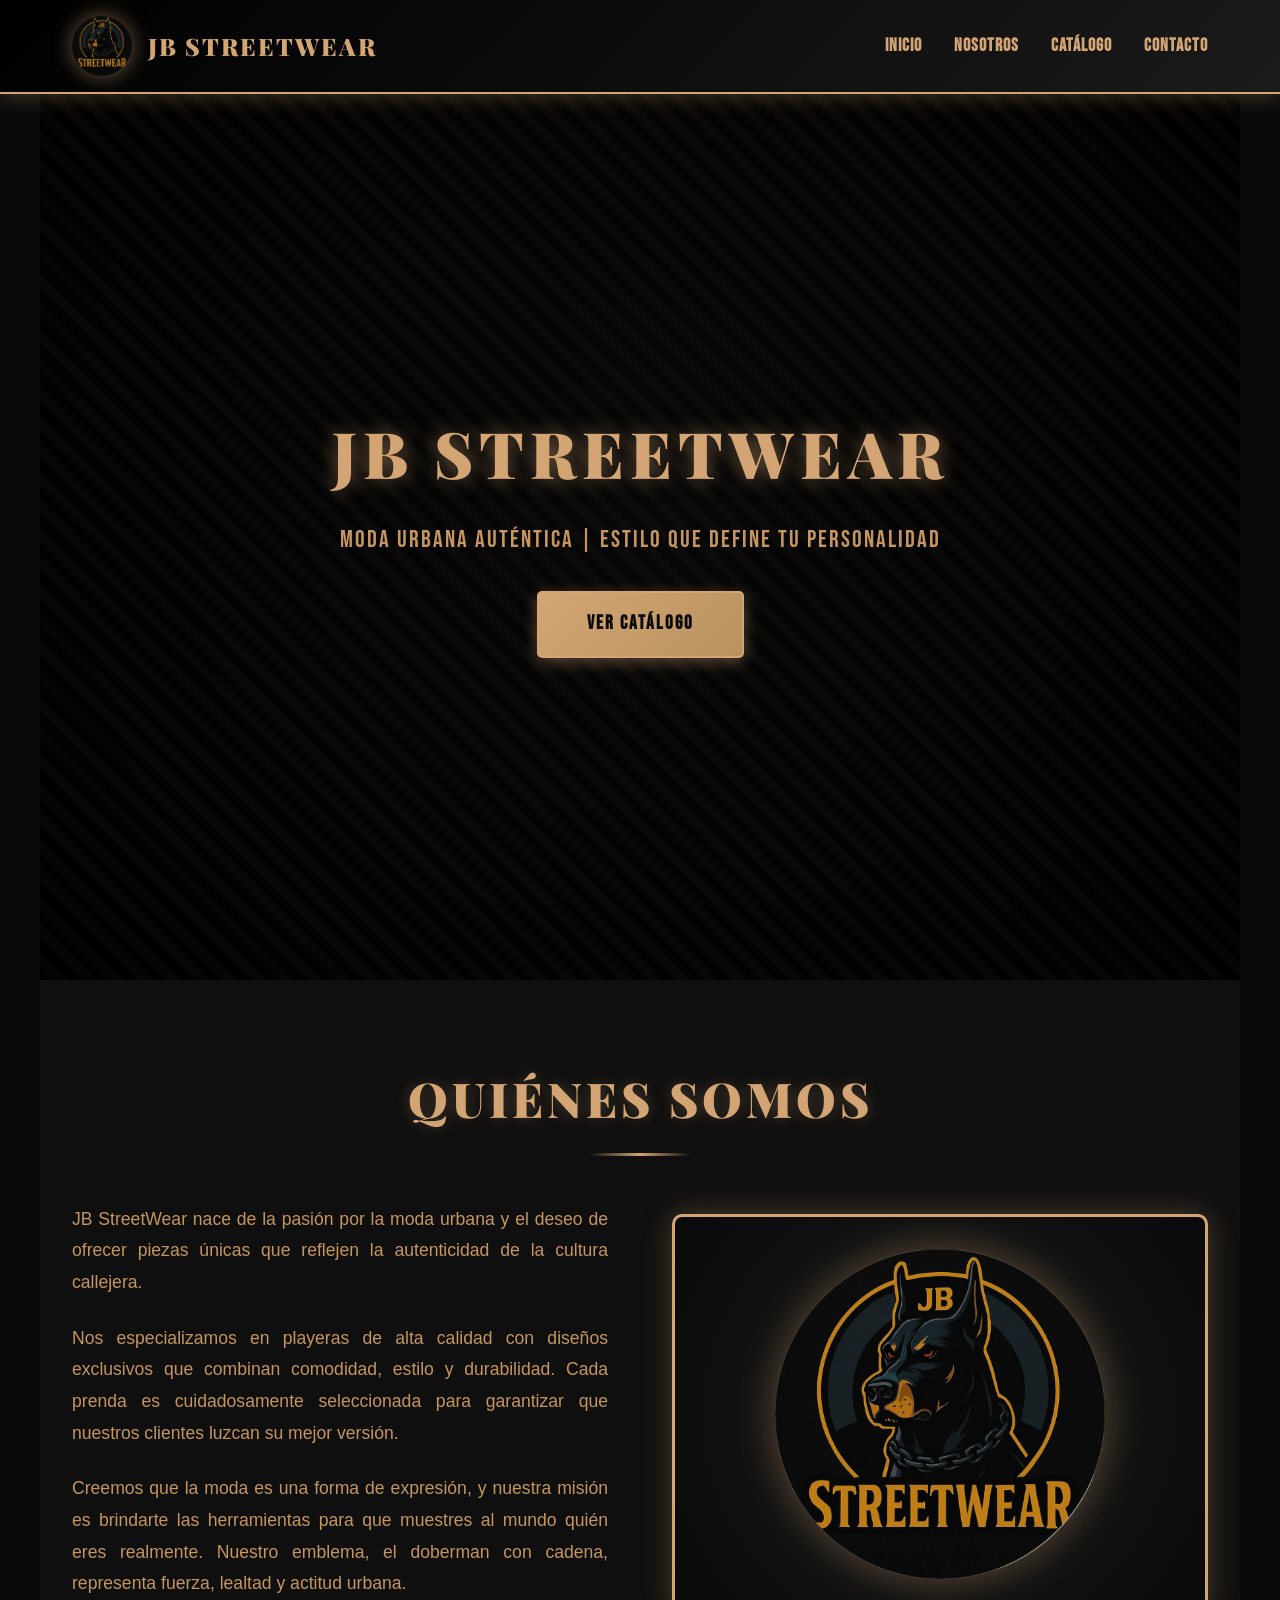
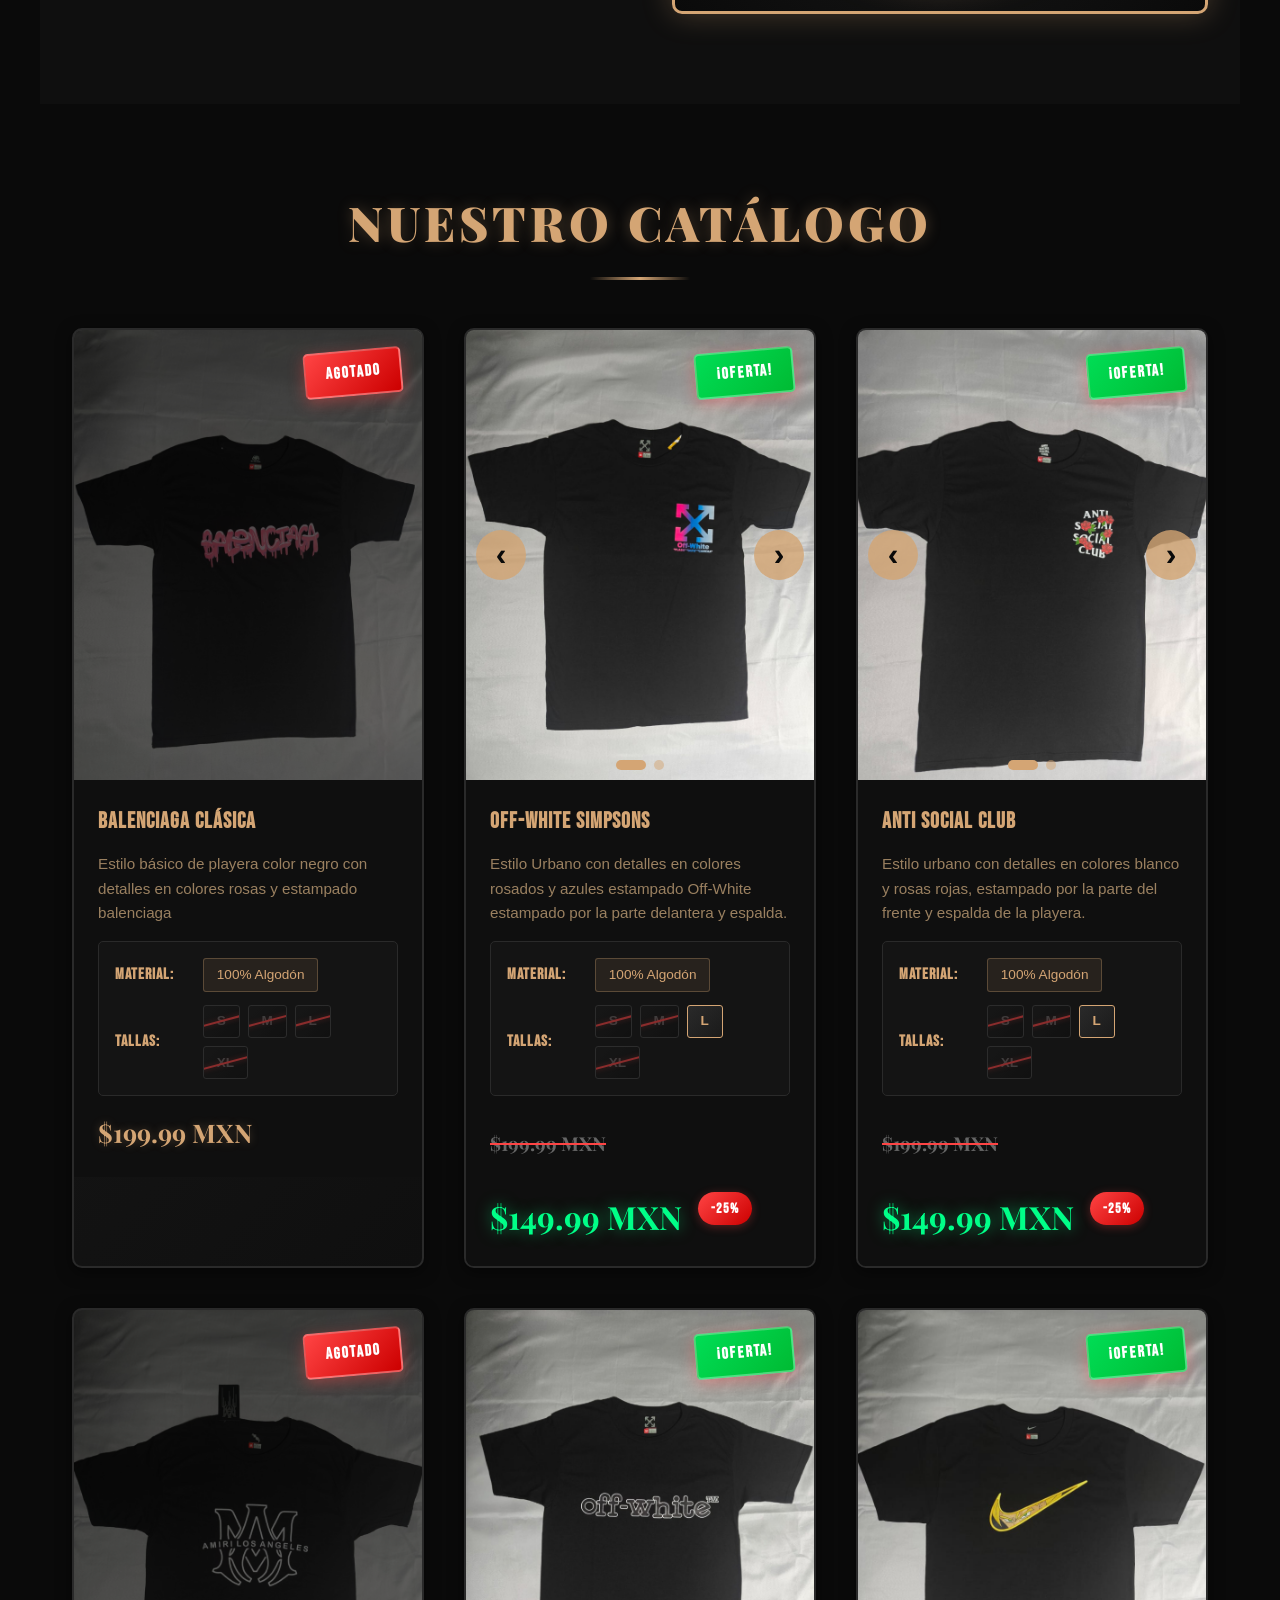
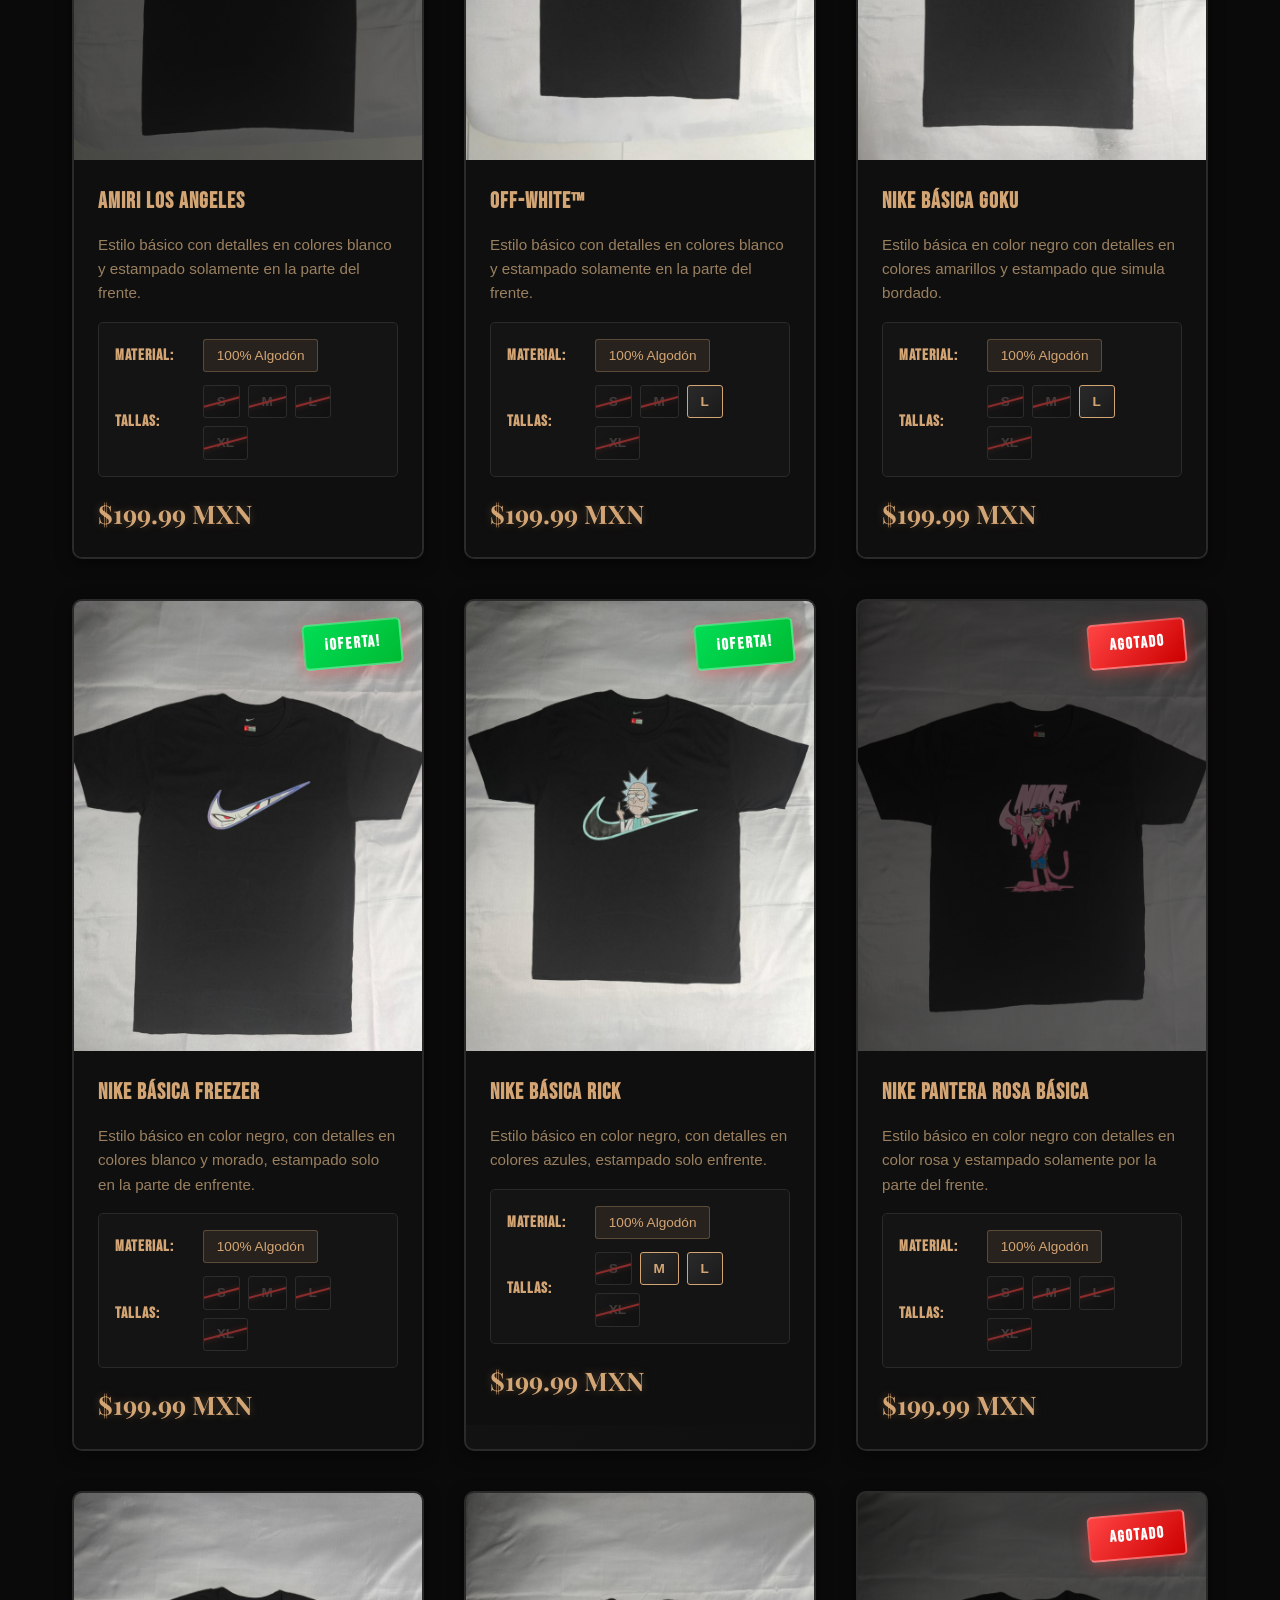
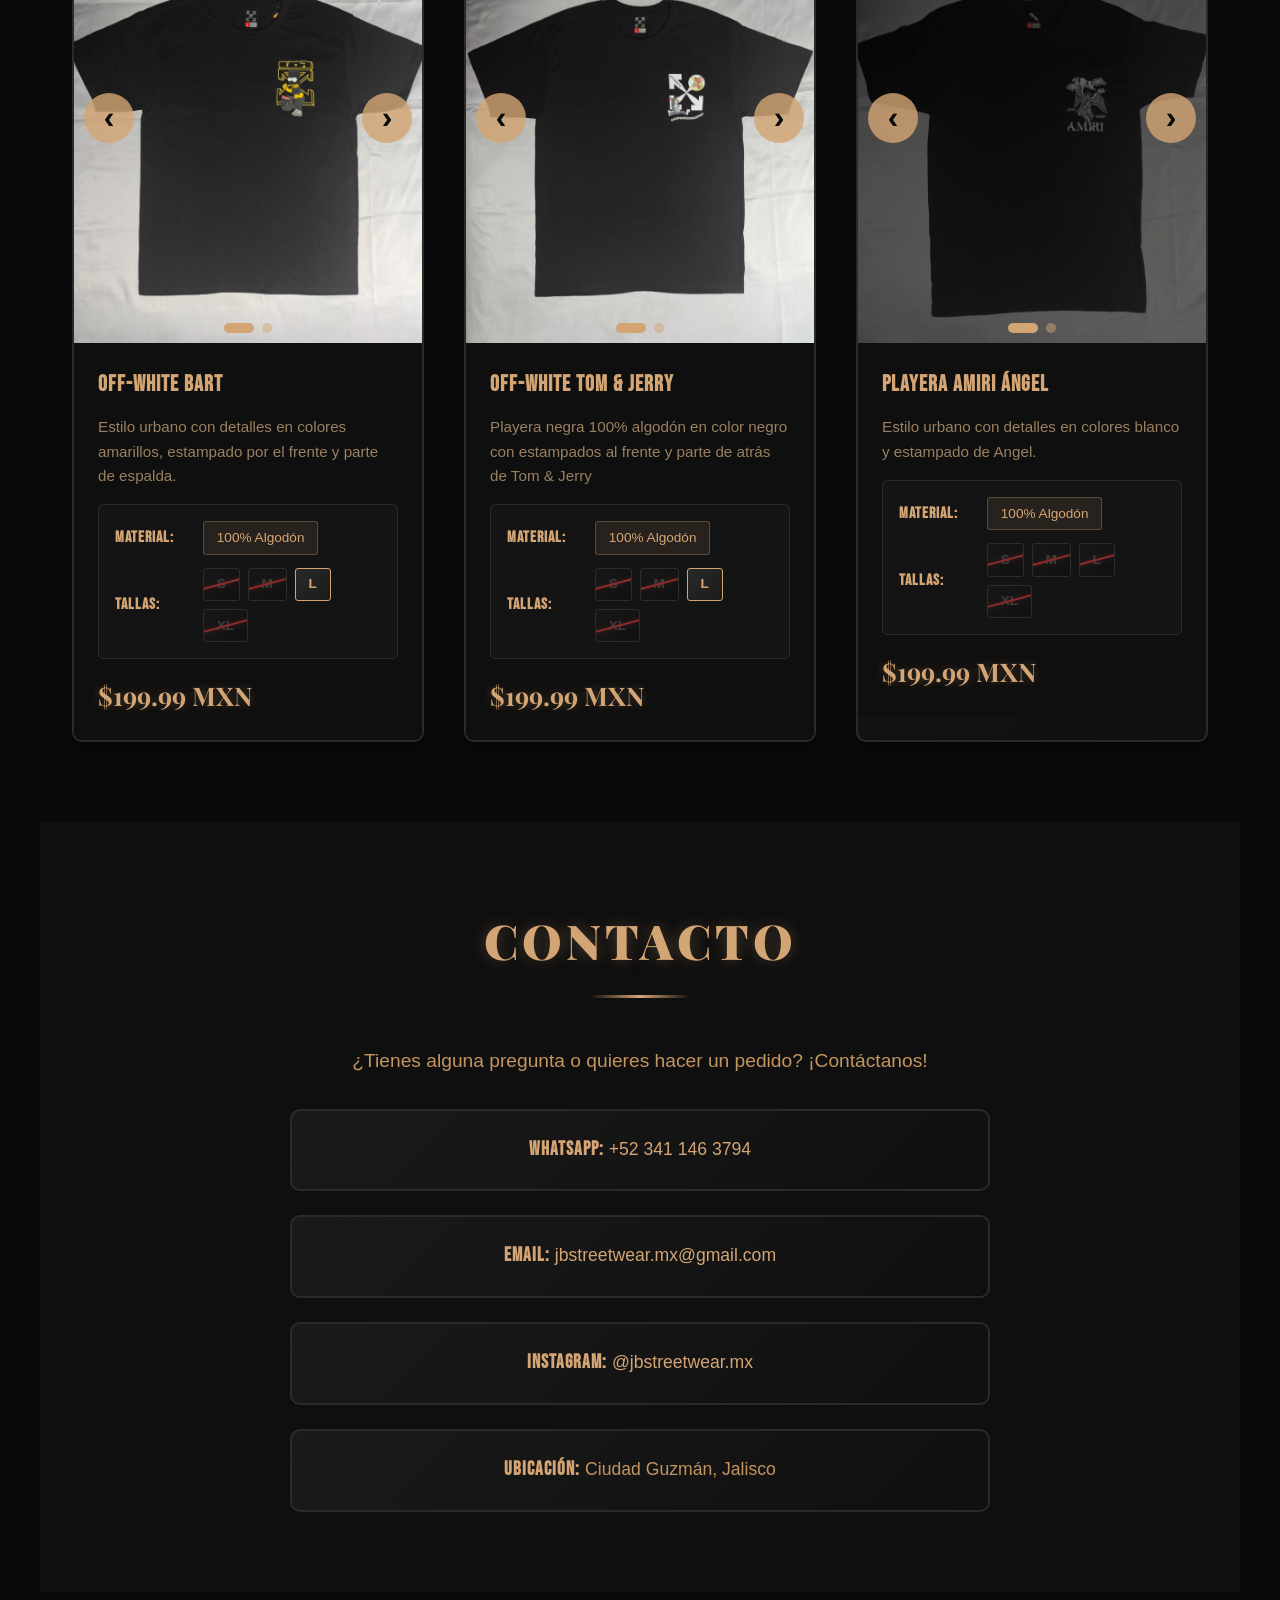
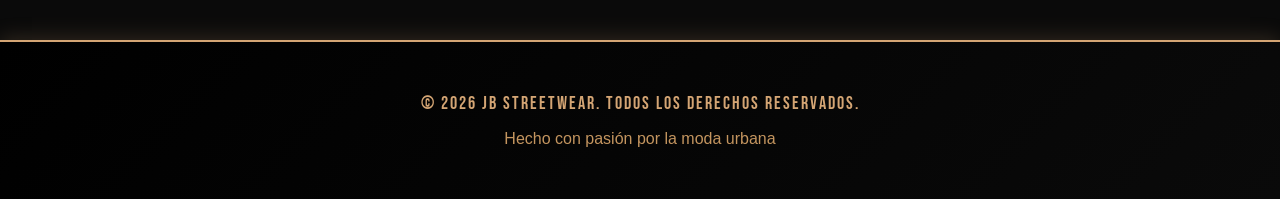
<file: index.html>
<!DOCTYPE html>
<html lang="es">
<head>
    <meta charset="UTF-8">
    <meta name="viewport" content="width=device-width, initial-scale=1.0">
    <title>JB StreetWear - Moda Urbana Auténtica</title>
    <link rel="icon" type="image/png" href="favicon.png">
    <link href="https://fonts.googleapis.com/css2?family=Bebas+Neue&family=Playfair+Display:wght@700,900&display=swap" rel="stylesheet">
    <style>
        * {
            margin: 0;
            padding: 0;
            box-sizing: border-box;
        }

        body {
            font-family: 'Arial', sans-serif;
            line-height: 1.6;
            color: #d4a574;
            background-color: #0a0a0a;
        }

        header {
            background: linear-gradient(135deg, #000000 0%, #1a1a1a 100%);
            color: #d4a574;
            padding: 1rem 0;
            position: fixed;
            width: 100%;
            top: 0;
            z-index: 1000;
            box-shadow: 0 2px 20px rgba(212, 165, 116, 0.3);
            border-bottom: 2px solid #d4a574;
        }

        nav {
            display: flex;
            justify-content: space-between;
            align-items: center;
            max-width: 1200px;
            margin: 0 auto;
            padding: 0 2rem;
        }

        .logo {
            display: flex;
            align-items: center;
            gap: 1rem;
        }

        .logo img {
            height: 60px;
            width: auto;
            filter: drop-shadow(0 0 10px rgba(212, 165, 116, 0.5));
        }

        .logo-text {
            font-family: 'Playfair Display', serif;
            font-size: 1.5rem;
            font-weight: 900;
            letter-spacing: 2px;
            color: #d4a574;
            text-transform: uppercase;
        }

        .nav-links {
            display: flex;
            list-style: none;
            gap: 2rem;
        }

        .nav-links a {
            color: #d4a574;
            text-decoration: none;
            font-weight: 600;
            font-family: 'Bebas Neue', sans-serif;
            font-size: 1.1rem;
            letter-spacing: 1px;
            transition: all 0.3s;
            position: relative;
        }

        .nav-links a::after {
            content: '';
            position: absolute;
            width: 0;
            height: 2px;
            bottom: -5px;
            left: 0;
            background-color: #d4a574;
            transition: width 0.3s;
        }

        .nav-links a:hover::after {
            width: 100%;
        }

        .nav-links a:hover {
            color: #f4c794;
            text-shadow: 0 0 10px rgba(212, 165, 116, 0.5);
        }

        .hero {
            background: linear-gradient(rgba(0,0,0,0.7), rgba(0,0,0,0.8)), 
                        radial-gradient(circle at center, #1a1a1a 0%, #000000 100%);
            height: 100vh;
            display: flex;
            align-items: center;
            justify-content: center;
            text-align: center;
            color: #d4a574;
            margin-top: 80px;
            position: relative;
            overflow: hidden;
        }

        .hero::before {
            content: '';
            position: absolute;
            width: 100%;
            height: 100%;
            background-image: 
                repeating-linear-gradient(45deg, transparent, transparent 10px, rgba(212, 165, 116, 0.03) 10px, rgba(212, 165, 116, 0.03) 20px);
            pointer-events: none;
        }

        .hero-content {
            position: relative;
            z-index: 1;
        }

        .hero-content h1 {
            font-family: 'Playfair Display', serif;
            font-size: 4rem;
            margin-bottom: 1rem;
            text-transform: uppercase;
            letter-spacing: 6px;
            font-weight: 900;
            text-shadow: 0 0 20px rgba(212, 165, 116, 0.5);
            color: #d4a574;
        }

        .hero-content p {
            font-family: 'Bebas Neue', sans-serif;
            font-size: 1.5rem;
            margin-bottom: 2rem;
            letter-spacing: 2px;
            color: #c4955f;
        }

        .btn {
            display: inline-block;
            padding: 1rem 3rem;
            background: linear-gradient(135deg, #d4a574 0%, #b8935f 100%);
            color: #0a0a0a;
            text-decoration: none;
            border-radius: 5px;
            font-weight: bold;
            font-family: 'Bebas Neue', sans-serif;
            font-size: 1.2rem;
            letter-spacing: 2px;
            transition: all 0.3s;
            box-shadow: 0 4px 15px rgba(212, 165, 116, 0.4);
            border: 2px solid #d4a574;
        }

        .btn:hover {
            transform: translateY(-3px);
            box-shadow: 0 6px 25px rgba(212, 165, 116, 0.6);
            background: linear-gradient(135deg, #f4c794 0%, #d4a574 100%);
        }

        section {
            padding: 5rem 2rem;
            max-width: 1200px;
            margin: 0 auto;
        }

        h2 {
            font-family: 'Playfair Display', serif;
            font-size: 3rem;
            margin-bottom: 3rem;
            text-align: center;
            text-transform: uppercase;
            letter-spacing: 4px;
            font-weight: 900;
            color: #d4a574;
            text-shadow: 0 0 15px rgba(212, 165, 116, 0.3);
            position: relative;
        }

        h2::after {
            content: '';
            display: block;
            width: 100px;
            height: 3px;
            background: linear-gradient(90deg, transparent, #d4a574, transparent);
            margin: 1rem auto 0;
        }

        #nosotros {
            background: #0f0f0f;
        }

        .about-content {
            display: grid;
            grid-template-columns: 1fr 1fr;
            gap: 4rem;
            align-items: center;
        }

        .about-text {
            font-size: 1.1rem;
            color: #c4955f;
            line-height: 1.8;
        }

        .about-text p {
            margin-bottom: 1.5rem;
            text-align: justify;
        }

        .about-image {
            background: radial-gradient(circle, #1a1a1a 0%, #0a0a0a 100%);
            height: 400px;
            border-radius: 10px;
            display: flex;
            align-items: center;
            justify-content: center;
            border: 3px solid #d4a574;
            box-shadow: 0 0 30px rgba(212, 165, 116, 0.3);
            padding: 2rem;
        }

        .about-image img {
            max-width: 100%;
            max-height: 100%;
            object-fit: contain;
            filter: drop-shadow(0 0 20px rgba(212, 165, 116, 0.4));
        }

        #catalogo {
            background: #0a0a0a;
        }

        .catalog-grid {
            display: grid;
            grid-template-columns: repeat(auto-fit, minmax(300px, 1fr));
            gap: 2.5rem;
            margin-top: 3rem;
        }

        .product-card {
            background: linear-gradient(135deg, #1a1a1a 0%, #0f0f0f 100%);
            border-radius: 10px;
            overflow: hidden;
            box-shadow: 0 4px 15px rgba(0,0,0,0.5);
            transition: all 0.4s;
            border: 2px solid #2a2a2a;
            position: relative;
        }

        .product-card:hover {
            transform: translateY(-15px) scale(1.02);
            box-shadow: 0 10px 30px rgba(212, 165, 116, 0.4);
            border-color: #d4a574;
        }

        .out-of-stock-badge {
            position: absolute;
            top: 20px;
            right: 20px;
            background: linear-gradient(135deg, #ff4444 0%, #cc0000 100%);
            color: #fff;
            padding: 0.5rem 1.2rem;
            border-radius: 5px;
            font-family: 'Bebas Neue', sans-serif;
            font-size: 1rem;
            letter-spacing: 2px;
            font-weight: bold;
            z-index: 10;
            box-shadow: 0 4px 15px rgba(255, 68, 68, 0.4);
            border: 2px solid rgba(255, 255, 255, 0.3);
            transform: rotate(-5deg);
        }

        .offer-badge {
            /* POSICIONAMIENTO */
            position: absolute;           /* Posición absoluta dentro del product-card */
            top: 20px;                   /* 20 píxeles desde arriba */
            right: 20px;                 /* 20 píxeles desde la derecha */
            z-index: 10;                 /* Aparece encima de otros elementos */
    
            /* COLOR Y FONDO */
            background: linear-gradient(135deg, #00dd55 0%, #00bb33 100%);
            /* Gradiente diagonal de verde claro a verde oscuro */
            color: #fff;                 /* Texto blanco */
    
            /* TAMAÑO Y ESPACIADO */
            padding: 0.5rem 1.2rem;      /* 0.5rem arriba/abajo, 1.2rem izq/der */
    
            /* BORDES */
            border-radius: 5px;          /* Esquinas redondeadas */
            border: 2px solid rgba(255, 255, 255, 0.3);
            /* Borde blanco semi-transparente */
    
            /* TIPOGRAFÍA */
            font-family: 'Bebas Neue', sans-serif;  /* Fuente moderna */
            font-size: 1rem;             /* Tamaño de texto estándar */
            letter-spacing: 2px;         /* Espacio entre letras */
            font-weight: bold;           /* Texto en negrita */
    
            /* EFECTOS VISUALES */
            box-shadow: 0 4px 15px rgba(255, 68, 68, 0.4);
            /* Sombra roja con difuminado */
            transform: rotate(-5deg);    /* Rotación de -5 grados */
        }

        .product-card.out-of-stock .product-image::after {
            content: '';
            position: absolute;
            top: 0;
            left: 0;
            width: 100%;
            height: 100%;
            background: rgba(0, 0, 0, 0.6);
            z-index: 5;
        }

        .product-card.out-of-stock {
            opacity: 0.7;
        }

        .product-image {
            height: 450px;
            background: radial-gradient(circle, #2a2a2a 0%, #1a1a1a 100%);
            display: flex;
            align-items: center;
            justify-content: center;
            color: #d4a574;
            font-size: 2.5rem;
            font-weight: bold;
            font-family: 'Playfair Display', serif;
            position: relative;
            overflow: hidden;
        }

        .product-image img {
            width: 100%;
            height: 100%;
            object-fit: cover;
            object-position: center;
            display: block;
        }

        .carousel {
            position: relative;
        }

        .carousel-track {
            position: relative;
            width: 100%;
            height: 100%;
            display: flex;
            overflow: hidden;
        }

        .carousel-track img {
            min-width: 100%;
            transition: transform 0.5s ease;
        }

        .carousel-btn {
            position: absolute;
            top: 50%;
            transform: translateY(-50%);
            background: rgba(212, 165, 116, 0.8);
            color: #0a0a0a;
            border: none;
            font-size: 2rem;
            width: 50px;
            height: 50px;
            border-radius: 50%;
            cursor: pointer;
            z-index: 10;
            transition: all 0.3s;
            display: flex;
            align-items: center;
            justify-content: center;
            font-weight: bold;
        }

        .carousel-btn:hover {
            background: rgba(244, 199, 148, 1);
            transform: translateY(-50%) scale(1.1);
        }

        .carousel-btn.prev {
            left: 10px;
        }

        .carousel-btn.next {
            right: 10px;
        }

        .carousel-indicators {
            position: absolute;
            bottom: 10px;
            left: 50%;
            transform: translateX(-50%);
            display: flex;
            gap: 8px;
            z-index: 10;
        }

        .carousel-indicator {
            width: 10px;
            height: 10px;
            border-radius: 50%;
            background: rgba(212, 165, 116, 0.5);
            cursor: pointer;
            transition: all 0.3s;
        }

        .carousel-indicator.active {
            background: rgba(212, 165, 116, 1);
            width: 30px;
            border-radius: 5px;
        }

        .product-card > img {
            width: 100%;
            height: 450px;
            object-fit: cover;
            object-position: center;
            display: block;
        }

        .product-image::before {
            content: '';
            position: absolute;
            top: -50%;
            left: -50%;
            width: 200%;
            height: 200%;
            background: radial-gradient(circle, rgba(212, 165, 116, 0.1) 0%, transparent 70%);
            opacity: 0;
            transition: opacity 0.4s;
        }

        .product-card:hover .product-image::before {
            opacity: 1;
        }

        .product-info {
            padding: 1.5rem;
            background: #0f0f0f;
        }

        .product-info h3 {
            margin-bottom: 0.8rem;
            font-size: 1.4rem;
            font-family: 'Bebas Neue', sans-serif;
            letter-spacing: 1px;
            color: #d4a574;
        }

        .product-info p {
            color: #9a8060;
            margin-bottom: 1rem;
            font-size: 0.95rem;
        }

        .product-details {
            display: flex;
            flex-direction: column;
            gap: 0.8rem;
            margin: 1rem 0;
            padding: 1rem;
            background: rgba(26, 26, 26, 0.5);
            border-radius: 5px;
            border: 1px solid #2a2a2a;
        }

        .product-detail-item {
            display: flex;
            align-items: center;
            gap: 0.5rem;
            font-size: 0.9rem;
            color: #c4955f;
        }

        .product-detail-item strong {
            color: #d4a574;
            font-family: 'Bebas Neue', sans-serif;
            font-size: 1rem;
            letter-spacing: 1px;
            min-width: 80px;
        }

        .sizes-container {
            display: flex;
            flex-wrap: wrap;
            gap: 0.5rem;
        }

        .size-badge {
            background: linear-gradient(135deg, #2a2a2a 0%, #1a1a1a 100%);
            color: #d4a574;
            padding: 0.3rem 0.8rem;
            border-radius: 3px;
            font-size: 0.85rem;
            font-weight: bold;
            border: 1px solid #d4a574;
            transition: all 0.3s;
            position: relative;
            overflow: hidden;
        }

        .size-badge:hover {
            background: linear-gradient(135deg, #d4a574 0%, #b8935f 100%);
            color: #0a0a0a;
            transform: scale(1.05);
        }

        /* Talla agotada con diagonal */
        .size-badge.unavailable {
            background: linear-gradient(135deg, #1a1a1a 0%, #0f0f0f 100%);
            color: #666;
            border-color: #444;
            opacity: 0.5;
            cursor: not-allowed;
        }

        .size-badge.unavailable::before {
            content: '';
            position: absolute;
            top: 50%;
            left: -10%;
            width: 120%;
            height: 2px;
            background: #ff4444;
            transform: translateY(-50%) rotate(-15deg);
            box-shadow: 0 0 5px rgba(255, 68, 68, 0.5);
        }

        .size-badge.unavailable:hover {
            background: linear-gradient(135deg, #1a1a1a 0%, #0f0f0f 100%);
            color: #666;
            transform: none;
        }

        .material-badge {
            background: rgba(212, 165, 116, 0.1);
            color: #d4a574;
            padding: 0.3rem 0.8rem;
            border-radius: 3px;
            font-size: 0.85rem;
            border: 1px solid rgba(212, 165, 116, 0.3);
            display: inline-block;
        }

        .price {
            font-size: 1.6rem;
            color: #d4a574;
            font-weight: bold;
            font-family: 'Playfair Display', serif;
            text-shadow: 0 0 10px rgba(212, 165, 116, 0.3);
            margin-top: 1rem;
        }

        /* PRECIO EN OFERTA */
        .price-container {
            display: flex;
            align-items: center;
            gap: 1rem;
            margin-top: 1rem;
            flex-wrap: wrap;
        }

        .price.original {
            font-size: 1.2rem;
            color: #666;
            text-decoration: line-through;
            text-shadow: none;
            position: relative;
        }

        .price.original::after {
            content: '';
            position: absolute;
            left: 0;
            top: 50%;
            width: 100%;
            height: 2px;
            background: #ff4444;
            transform: translateY(-50%);
        }

        .price.sale {
            font-size: 2rem;
            color: #00ff88;
            text-shadow: 0 0 15px rgba(0, 255, 136, 0.5);
            animation: glow 2s ease-in-out infinite;
        }

        @keyframes glow {
            0%, 100% {
                text-shadow: 0 0 15px rgba(0, 255, 136, 0.5);
            }
            50% {
                text-shadow: 0 0 25px rgba(0, 255, 136, 0.8);
            }
        }

        .discount-percentage {
            background: linear-gradient(135deg, #ff4444 0%, #cc0000 100%);
            color: #fff;
            padding: 0.3rem 0.8rem;
            border-radius: 20px;
            font-family: 'Bebas Neue', sans-serif;
            font-size: 0.9rem;
            letter-spacing: 1px;
            font-weight: bold;
            box-shadow: 0 2px 10px rgba(255, 68, 68, 0.3);
        }

        #contacto {
            background: #0f0f0f;
        }

        .contact-content {
            max-width: 700px;
            margin: 0 auto;
            text-align: center;
        }

        .contact-content > p {
            font-size: 1.2rem;
            color: #c4955f;
            margin-bottom: 2rem;
        }

        .contact-info {
            display: flex;
            flex-direction: column;
            gap: 1.5rem;
            margin-top: 2rem;
        }

        .contact-item {
            background: linear-gradient(135deg, #1a1a1a 0%, #0f0f0f 100%);
            padding: 1.5rem;
            border-radius: 10px;
            font-size: 1.1rem;
            border: 2px solid #2a2a2a;
            transition: all 0.3s;
            color: #c4955f;
        }

        .contact-item:hover {
            border-color: #d4a574;
            box-shadow: 0 5px 20px rgba(212, 165, 116, 0.2);
            transform: translateX(5px);
        }

        .contact-item strong {
            color: #d4a574;
            font-family: 'Bebas Neue', sans-serif;
            font-size: 1.2rem;
            letter-spacing: 1px;
        }

        .contact-item a {
            color: #d4a574;
            text-decoration: none;
            transition: color 0.3s;
        }

        .contact-item a:hover {
            color: #f4c794;
            text-decoration: underline;
        }

        footer {
            background: linear-gradient(135deg, #000000 0%, #0a0a0a 100%);
            color: #d4a574;
            text-align: center;
            padding: 2.5rem;
            margin-top: 3rem;
            border-top: 2px solid #d4a574;
            box-shadow: 0 -2px 20px rgba(212, 165, 116, 0.2);
        }

        footer p {
            margin: 0.5rem 0;
            color: #c4955f;
        }

        footer p:first-child {
            font-family: 'Bebas Neue', sans-serif;
            font-size: 1.1rem;
            letter-spacing: 2px;
            color: #d4a574;
        }

        @media (max-width: 768px) {
            .nav-links {
                gap: 1rem;
                font-size: 0.9rem;
            }

            .logo img {
                height: 45px;
            }

            .logo-text {
                font-size: 1.2rem;
            }

            .hero-content h1 {
                font-size: 2.5rem;
                letter-spacing: 3px;
            }

            .hero-content p {
                font-size: 1.1rem;
            }

            .about-content {
                grid-template-columns: 1fr;
            }

            .about-image {
                height: 300px;
            }

            h2 {
                font-size: 2rem;
                letter-spacing: 2px;
            }

            .catalog-grid {
                grid-template-columns: 1fr;
                gap: 2rem;
            }

            .out-of-stock-badge {
                font-size: 0.9rem;
                padding: 0.4rem 1rem;
                top: 15px;
                right: 15px;
            }

            .offer-badge {
                font-size: 0.9rem;
                padding: 0.4rem 1rem;
                top: 15px;
                right: 15px;
            }
        }
    </style>
</head>
<body>
    <header>
        <nav>
            <div class="logo">
                <img src="LogoJB.png" alt="JB StreetWear Logo" id="logo-img">
                <span class="logo-text">JB StreetWear</span>
            </div>
            <ul class="nav-links">
                <li><a href="#inicio">Inicio</a></li>
                <li><a href="#nosotros">Nosotros</a></li>
                <li><a href="#catalogo">Catálogo</a></li>
                <li><a href="#contacto">Contacto</a></li>
            </ul>
        </nav>
    </header>

    <section id="inicio" class="hero">
        <div class="hero-content">
            <h1>JB StreetWear</h1>
            <p>Moda Urbana Auténtica | Estilo que Define tu Personalidad</p>
            <a href="#catalogo" class="btn">Ver Catálogo</a>
        </div>
    </section>

    <section id="nosotros">
        <h2>Quiénes Somos</h2>
        <div class="about-content">
            <div class="about-text">
                <p>JB StreetWear nace de la pasión por la moda urbana y el deseo de ofrecer piezas únicas que reflejen la autenticidad de la cultura callejera.</p>
                <p>Nos especializamos en playeras de alta calidad con diseños exclusivos que combinan comodidad, estilo y durabilidad. Cada prenda es cuidadosamente seleccionada para garantizar que nuestros clientes luzcan su mejor versión.</p>
                <p>Creemos que la moda es una forma de expresión, y nuestra misión es brindarte las herramientas para que muestres al mundo quién eres realmente. Nuestro emblema, el doberman con cadena, representa fuerza, lealtad y actitud urbana.</p>
            </div>
            <div class="about-image">
                <img src="LogoJB.png" alt="JB StreetWear Logo" id="about-logo">
            </div>
        </div>
    </section>

    <section id="catalogo">
        <h2>Nuestro Catálogo</h2>
        <div class="catalog-grid">
            <!-- Producto 1 AGOTADO -->
            <div class="product-card out-of-stock">
                <span class="out-of-stock-badge">AGOTADO</span>
                
                <div class="product-image">
                    <img src="Playera1.png" alt="Balenciaga Clásica">
                </div>
                <div class="product-info">
                    <h3>Balenciaga Clásica</h3>
                    <p>Estilo básico de playera color negro con detalles en colores rosas y estampado balenciaga</p>
                    
                    <div class="product-details">
                        <div class="product-detail-item">
                            <strong>Material:</strong>
                            <span class="material-badge">100% Algodón</span>
                        </div>
                        <div class="product-detail-item">
                            <strong>Tallas:</strong>
                            <div class="sizes-container">
                                <span class="size-badge unavailable">S</span>
                                <span class="size-badge unavailable">M</span>
                                <span class="size-badge unavailable">L</span>
                                <span class="size-badge unavailable">XL</span>
                            </div>
                        </div>
                    </div>
                    
                    <div class="price">$199.99 MXN</div>
                </div>
            </div>

            <!-- Producto 2 - CON CARRUSEL-->
            <div class="product-card">
                <span class="offer-badge">¡OFERTA!</span>
                <div class="product-image carousel" data-index="0">
                    <button class="carousel-btn prev" aria-label="Imagen anterior">‹</button>
                    
                    <div class="carousel-track">
                        <img src="Playera2.png" alt="Off-White Simpsons - imagen 1">
                        <img src="Playera2_2.png" alt="Off-White Simpsons - imagen 2">
                    </div>
                    
                    <button class="carousel-btn next" aria-label="Imagen siguiente">›</button>
                    
                    <div class="carousel-indicators">
                        <span class="carousel-indicator active"></span>
                        <span class="carousel-indicator"></span>
                    </div>
                </div>
                <div class="product-info">
                    <h3>Off-White Simpsons</h3>
                    <p>Estilo Urbano con detalles en colores rosados y azules estampado Off-White estampado por la parte delantera y espalda.</p>
                    
                    <div class="product-details">
                        <div class="product-detail-item">
                            <strong>Material:</strong>
                            <span class="material-badge">100% Algodón</span>
                        </div>
                        <div class="product-detail-item">
                            <strong>Tallas:</strong>
                            <div class="sizes-container">
                                <span class="size-badge unavailable">S</span>
                                <span class="size-badge unavailable">M</span>
                                <span class="size-badge">L</span>
                                <span class="size-badge unavailable">XL</span>
                            </div>
                        </div>
                    </div>
                    
                    <div class="price-container">
                        <div class="price original">$199.99 MXN</div>
                        <div class="price sale">$149.99 MXN</div>
                        <span class="discount-percentage">-25%</span>
                    </div>
                </div>
            </div>

            <!-- Producto 3 - CON CARRUSEL -->
            <div class="product-card">
                <span class="offer-badge">¡OFERTA!</span>
                
                <div class="product-image carousel" data-index="0">
                    <button class="carousel-btn prev" aria-label="Imagen anterior">‹</button>
                    
                    <div class="carousel-track">
                        <img src="Playera3.png" alt="Anti Social Club - imagen 1">
                        <img src="Playera3_2.png" alt="Anti Social Club - imagen 2">
                    </div>
                    
                    <button class="carousel-btn next" aria-label="Imagen siguiente">›</button>
                    
                    <div class="carousel-indicators">
                        <span class="carousel-indicator active"></span>
                        <span class="carousel-indicator"></span>
                    </div>
                </div>
                <div class="product-info">
                    <h3>Anti Social Club</h3>
                    <p>Estilo urbano con detalles en colores blanco y rosas rojas, estampado por la parte del frente y espalda de la playera.</p>
                    
                    <div class="product-details">
                        <div class="product-detail-item">
                            <strong>Material:</strong>
                            <span class="material-badge">100% Algodón</span>
                        </div>
                        <div class="product-detail-item">
                            <strong>Tallas:</strong>
                            <div class="sizes-container">
                                <span class="size-badge unavailable">S</span>
                                <span class="size-badge unavailable">M</span>
                                <span class="size-badge">L</span>
                                <span class="size-badge unavailable">XL</span>
                            </div>
                        </div>
                    </div>
                    
                    <div class="price-container">
                        <div class="price original">$199.99 MXN</div>
                        <div class="price sale">$149.99 MXN</div>
                        <span class="discount-percentage">-25%</span>
                    </div>
                </div>
            </div>

            <!-- Producto 4 -->
            <div class="product-card out-of-stock">
                <span class="out-of-stock-badge">AGOTADO</span>
                
                <div class="product-image">
                    <img src="Playera4.png" alt="Amiri Los Angeles">
                </div>
                <div class="product-info">
                    <h3>Amiri Los Angeles</h3>
                    <p>Estilo básico con detalles en colores blanco y estampado solamente en la parte del frente.</p>
                    
                    <div class="product-details">
                        <div class="product-detail-item">
                            <strong>Material:</strong>
                            <span class="material-badge">100% Algodón</span>
                        </div>
                        <div class="product-detail-item">
                            <strong>Tallas:</strong>
                            <div class="sizes-container">
                                <span class="size-badge unavailable">S</span>
                                <span class="size-badge unavailable">M</span>
                                <span class="size-badge unavailable">L</span>
                                <span class="size-badge unavailable">XL</span>
                            </div>
                        </div>
                    </div>
                    
                    <div class="price">$199.99 MXN</div>
                </div>
            </div>

            <!-- Producto 5 -->
            <div class="product-card">
                <span class="offer-badge">¡OFERTA!</span>
                
                <div class="product-image">
                    <img src="Playera5.png" alt="Off-White">
                </div>
                <div class="product-info">
                    <h3>Off-White™</h3>
                    <p>Estilo básico con detalles en colores blanco y estampado solamente en la parte del frente.</p>
                    
                    <div class="product-details">
                        <div class="product-detail-item">
                            <strong>Material:</strong>
                            <span class="material-badge">100% Algodón</span>
                        </div>
                        <div class="product-detail-item">
                            <strong>Tallas:</strong>
                            <div class="sizes-container">
                                <span class="size-badge unavailable">S</span>
                                <span class="size-badge unavailable">M</span>
                                <span class="size-badge">L</span>
                                <span class="size-badge unavailable">XL</span>
                            </div>
                        </div>
                    </div>
                    
                    <div class="price">$199.99 MXN</div>
                </div>
            </div>

            <!-- Producto 6 -->
            <div class="product-card">
                <span class="offer-badge">¡OFERTA!</span>
                
                <div class="product-image">
                    <img src="Playera6.png" alt="Nike básica Goku">
                </div>
                <div class="product-info">
                    <h3>Nike básica Goku</h3>
                    <p>Estilo básica en color negro con detalles en colores amarillos y estampado que simula bordado.</p>
                    
                    <div class="product-details">
                        <div class="product-detail-item">
                            <strong>Material:</strong>
                            <span class="material-badge">100% Algodón</span>
                        </div>
                        <div class="product-detail-item">
                            <strong>Tallas:</strong>
                            <div class="sizes-container">
                                <span class="size-badge unavailable">S</span>
                                <span class="size-badge unavailable">M</span>
                                <span class="size-badge">L</span>
                                <span class="size-badge unavailable">XL</span>
                            </div>
                        </div>
                    </div>
                    
                    <div class="price">$199.99 MXN</div>
                </div>
            </div>

            <!-- Producto 7 -->
            <div class="product-card">
                <span class="offer-badge">¡OFERTA!</span>
                
                <div class="product-image">
                    <img src="Playera7.png" alt="Nike básica Freezer">
                </div>
                <div class="product-info">
                    <h3>Nike básica Freezer</h3>
                    <p>Estilo básico en color negro, con detalles en colores blanco y morado, estampado solo en la parte de enfrente.</p>
                    
                    <div class="product-details">
                        <div class="product-detail-item">
                            <strong>Material:</strong>
                            <span class="material-badge">100% Algodón</span>
                        </div>
                        <div class="product-detail-item">
                            <strong>Tallas:</strong>
                            <div class="sizes-container">
                                <span class="size-badge unavailable">S</span>
                                <span class="size-badge unavailable">M</span>
                                <span class="size-badge unavailable">L</span>
                                <span class="size-badge unavailable">XL</span>
                            </div>
                        </div>
                    </div>
                    
                    <div class="price">$199.99 MXN</div>
                </div>
            </div>

            <!-- Producto 8 -->
            <div class="product-card">
                <span class="offer-badge">¡OFERTA!</span>
                <div class="product-image">
                    <img src="Playera8.png" alt="Nike básica Rick">
                </div>
                <div class="product-info">
                    <h3>Nike básica Rick</h3>
                    <p>Estilo básico en color negro, con detalles en colores azules, estampado solo enfrente.</p>
                    
                    <div class="product-details">
                        <div class="product-detail-item">
                            <strong>Material:</strong>
                            <span class="material-badge">100% Algodón</span>
                        </div>
                        <div class="product-detail-item">
                            <strong>Tallas:</strong>
                            <div class="sizes-container">
                                <span class="size-badge unavailable">S</span>
                                <span class="size-badge">M</span>
                                <span class="size-badge">L</span>
                                <span class="size-badge unavailable">XL</span>
                            </div>
                        </div>
                    </div>
                    
                    <div class="price">$199.99 MXN</div>
                </div>
            </div>

            <!-- Producto 9 -->
            <div class="product-card out-of-stock">
                <span class="out-of-stock-badge">AGOTADO</span>
                
                <div class="product-image">
                    <img src="Playera9.png" alt="Nike Pantera Rosa básica">
                </div>
                <div class="product-info">
                    <h3>Nike Pantera Rosa básica</h3>
                    <p>Estilo básico en color negro con detalles en color rosa y estampado solamente por la parte del frente.</p>
                    
                    <div class="product-details">
                        <div class="product-detail-item">
                            <strong>Material:</strong>
                            <span class="material-badge">100% Algodón</span>
                        </div>
                        <div class="product-detail-item">
                            <strong>Tallas:</strong>
                            <div class="sizes-container">
                                <span class="size-badge unavailable">S</span>
                                <span class="size-badge unavailable">M</span>
                                <span class="size-badge unavailable">L</span>
                                <span class="size-badge unavailable">XL</span>
                            </div>
                        </div>
                    </div>
                    
                    <div class="price">$199.99 MXN</div>
                </div>
            </div>

            <!-- Producto 10 - CON CARRUSEL -->
            <div class="product-card">
                <div class="product-image carousel" data-index="0">
                    <button class="carousel-btn prev" aria-label="Imagen anterior">‹</button>
                    
                    <div class="carousel-track">
                        <img src="Playera10.png" alt="Off-White Bart - imagen 1">
                        <img src="Playera10_2.png" alt="Off-White Bart - imagen 2">
                    </div>
                    
                    <button class="carousel-btn next" aria-label="Imagen siguiente">›</button>
                    
                    <div class="carousel-indicators">
                        <span class="carousel-indicator active"></span>
                        <span class="carousel-indicator"></span>
                    </div>
                </div>
                <div class="product-info">
                    <h3>Off-White Bart</h3>
                    <p>Estilo urbano con detalles en colores amarillos, estampado por el frente y parte de espalda.</p>
                    
                    <div class="product-details">
                        <div class="product-detail-item">
                            <strong>Material:</strong>
                            <span class="material-badge">100% Algodón</span>
                        </div>
                        <div class="product-detail-item">
                            <strong>Tallas:</strong>
                            <div class="sizes-container">
                                <span class="size-badge unavailable">S</span>
                                <span class="size-badge unavailable">M</span>
                                <span class="size-badge">L</span>
                                <span class="size-badge unavailable">XL</span>
                            </div>
                        </div>
                    </div>
                    
                    <div class="price">$199.99 MXN</div>
                </div>
            </div>
            
            <!-- Producto 11 - CON CARRUSEL -->
            <div class="product-card">
                <div class="product-image carousel" data-index="0">
                    <button class="carousel-btn prev" aria-label="Imagen anterior">‹</button>
                    
                    <div class="carousel-track">
                        <img src="Playera11.png" alt="Off-White Tom & Jerry - imagen 1">
                        <img src="Playera11_2.png" alt="Off-White Tom & Jerry - imagen 2">
                    </div>
                    
                    <button class="carousel-btn next" aria-label="Imagen siguiente">›</button>
                    
                    <div class="carousel-indicators">
                        <span class="carousel-indicator active"></span>
                        <span class="carousel-indicator"></span>
                    </div>
                </div>
                <div class="product-info">
                    <h3>Off-White Tom & Jerry</h3>
                    <p>Playera negra 100% algodón en color negro con estampados al frente y parte de atrás de Tom & Jerry</p>
                    
                    <div class="product-details">
                        <div class="product-detail-item">
                            <strong>Material:</strong>
                            <span class="material-badge">100% Algodón</span>
                        </div>
                        <div class="product-detail-item">
                            <strong>Tallas:</strong>
                            <div class="sizes-container">
                                <span class="size-badge unavailable">S</span>
                                <span class="size-badge unavailable">M</span>
                                <span class="size-badge">L</span>
                                <span class="size-badge unavailable">XL</span>
                            </div>
                        </div>
                    </div>
                    
                    <div class="price">$199.99 MXN</div>
                </div>
            </div>

            <!-- Producto 12 - CON CARRUSEL -->
            <div class="product-card out-of-stock">
                <span class="out-of-stock-badge">AGOTADO</span>
                
                <div class="product-image carousel" data-index="0">
                    <button class="carousel-btn prev" aria-label="Imagen anterior">‹</button>
                    
                    <div class="carousel-track">
                        <img src="Playera12.png" alt="Playera Amiri Ángel - imagen 1">
                        <img src="Playera12_2.png" alt="Playera Amiri Ángel - imagen 2">
                    </div>
                    
                    <button class="carousel-btn next" aria-label="Imagen siguiente">›</button>
                    
                    <div class="carousel-indicators">
                        <span class="carousel-indicator active"></span>
                        <span class="carousel-indicator"></span>
                    </div>
                </div>
                <div class="product-info">
                    <h3>Playera Amiri Ángel</h3>
                    <p>Estilo urbano con detalles en colores blanco y estampado de Angel.</p>
                    
                    <div class="product-details">
                        <div class="product-detail-item">
                            <strong>Material:</strong>
                            <span class="material-badge">100% Algodón</span>
                        </div>
                        <div class="product-detail-item">
                            <strong>Tallas:</strong>
                            <div class="sizes-container">
                                <span class="size-badge unavailable">S</span>
                                <span class="size-badge unavailable">M</span>
                                <span class="size-badge unavailable">L</span>
                                <span class="size-badge unavailable">XL</span>
                            </div>
                        </div>
                    </div>
                    
                    <div class="price">$199.99 MXN</div>
                </div>
            </div>
        </div>
    </section>

    <!-- SECCIÓN DE CONTACTO -->
    <section id="contacto">
        <h2>Contacto</h2>
        <div class="contact-content">
            <p>¿Tienes alguna pregunta o quieres hacer un pedido? ¡Contáctanos!</p>
            <div class="contact-info">
                <div class="contact-item">
                    <strong>WhatsApp:</strong> 
                    <a href="https://wa.me/5213411463794" target="_blank" rel="noopener noreferrer">
                        +52 341 146 3794
                    </a>
                </div>
                <div class="contact-item">
                    <strong>Email:</strong> 
                    <a href="mailto:jbstreetwear.mx@gmail.com">
                        jbstreetwear.mx@gmail.com
                    </a>
                </div>
                <div class="contact-item">
                    <strong>Instagram:</strong> 
                    <a href="https://www.instagram.com/jbstreetwear.mx" target="_blank" rel="noopener noreferrer">
                        @jbstreetwear.mx
                    </a>
                </div>
                <div class="contact-item">
                    <strong>Ubicación:</strong> Ciudad Guzmán, Jalisco
                </div>
            </div>
        </div>
    </section>

    <footer>
        <p>&copy; 2026 JB StreetWear. Todos los derechos reservados.</p>
        <p>Hecho con pasión por la moda urbana</p>
    </footer>

    <script>
        document.querySelectorAll('a[href^="#"]').forEach(anchor => {
            anchor.addEventListener('click', function (e) {
                e.preventDefault();
                const target = document.querySelector(this.getAttribute('href'));
                if (target) {
                    target.scrollIntoView({
                        behavior: 'smooth',
                        block: 'start'
                    });
                }
            });
        });

        function handleScrollAnimation() {
            const cards = document.querySelectorAll('.product-card');
            
            const observer = new IntersectionObserver((entries) => {
                entries.forEach(entry => {
                    if (entry.isIntersecting) {
                        entry.target.style.opacity = '0';
                        entry.target.style.transform = 'translateY(30px)';
                        
                        setTimeout(() => {
                            entry.target.style.transition = 'all 0.6s ease';
                            entry.target.style.opacity = '1';
                            entry.target.style.transform = 'translateY(0)';
                        }, 100);
                    }
                });
            }, {
                threshold: 0.1
            });

            cards.forEach(card => observer.observe(card));
        }

        window.addEventListener('DOMContentLoaded', () => {
            handleScrollAnimation();
            initCarousels();
        });

        function initCarousels() {
            const carousels = document.querySelectorAll('.carousel');
            
            carousels.forEach(carousel => {
                const track = carousel.querySelector('.carousel-track');
                const images = track.querySelectorAll('img');
                const prevBtn = carousel.querySelector('.prev');
                const nextBtn = carousel.querySelector('.next');
                const indicators = carousel.querySelectorAll('.carousel-indicator');
                let currentIndex = 0;

                function updateCarousel() {
                    const offset = -currentIndex * 100;
                    images.forEach(img => {
                        img.style.transform = `translateX(${offset}%)`;
                    });

                    indicators.forEach((indicator, index) => {
                        if (index === currentIndex) {
                            indicator.classList.add('active');
                        } else {
                            indicator.classList.remove('active');
                        }
                    });
                }

                prevBtn.addEventListener('click', (e) => {
                    e.preventDefault();
                    currentIndex = currentIndex > 0 ? currentIndex - 1 : images.length - 1;
                    updateCarousel();
                });

                nextBtn.addEventListener('click', (e) => {
                    e.preventDefault();
                    currentIndex = currentIndex < images.length - 1 ? currentIndex + 1 : 0;
                    updateCarousel();
                });

                indicators.forEach((indicator, index) => {
                    indicator.addEventListener('click', () => {
                        currentIndex = index;
                        updateCarousel();
                    });
                });
            });
        }
    </script>
</body>
</html>
</file>
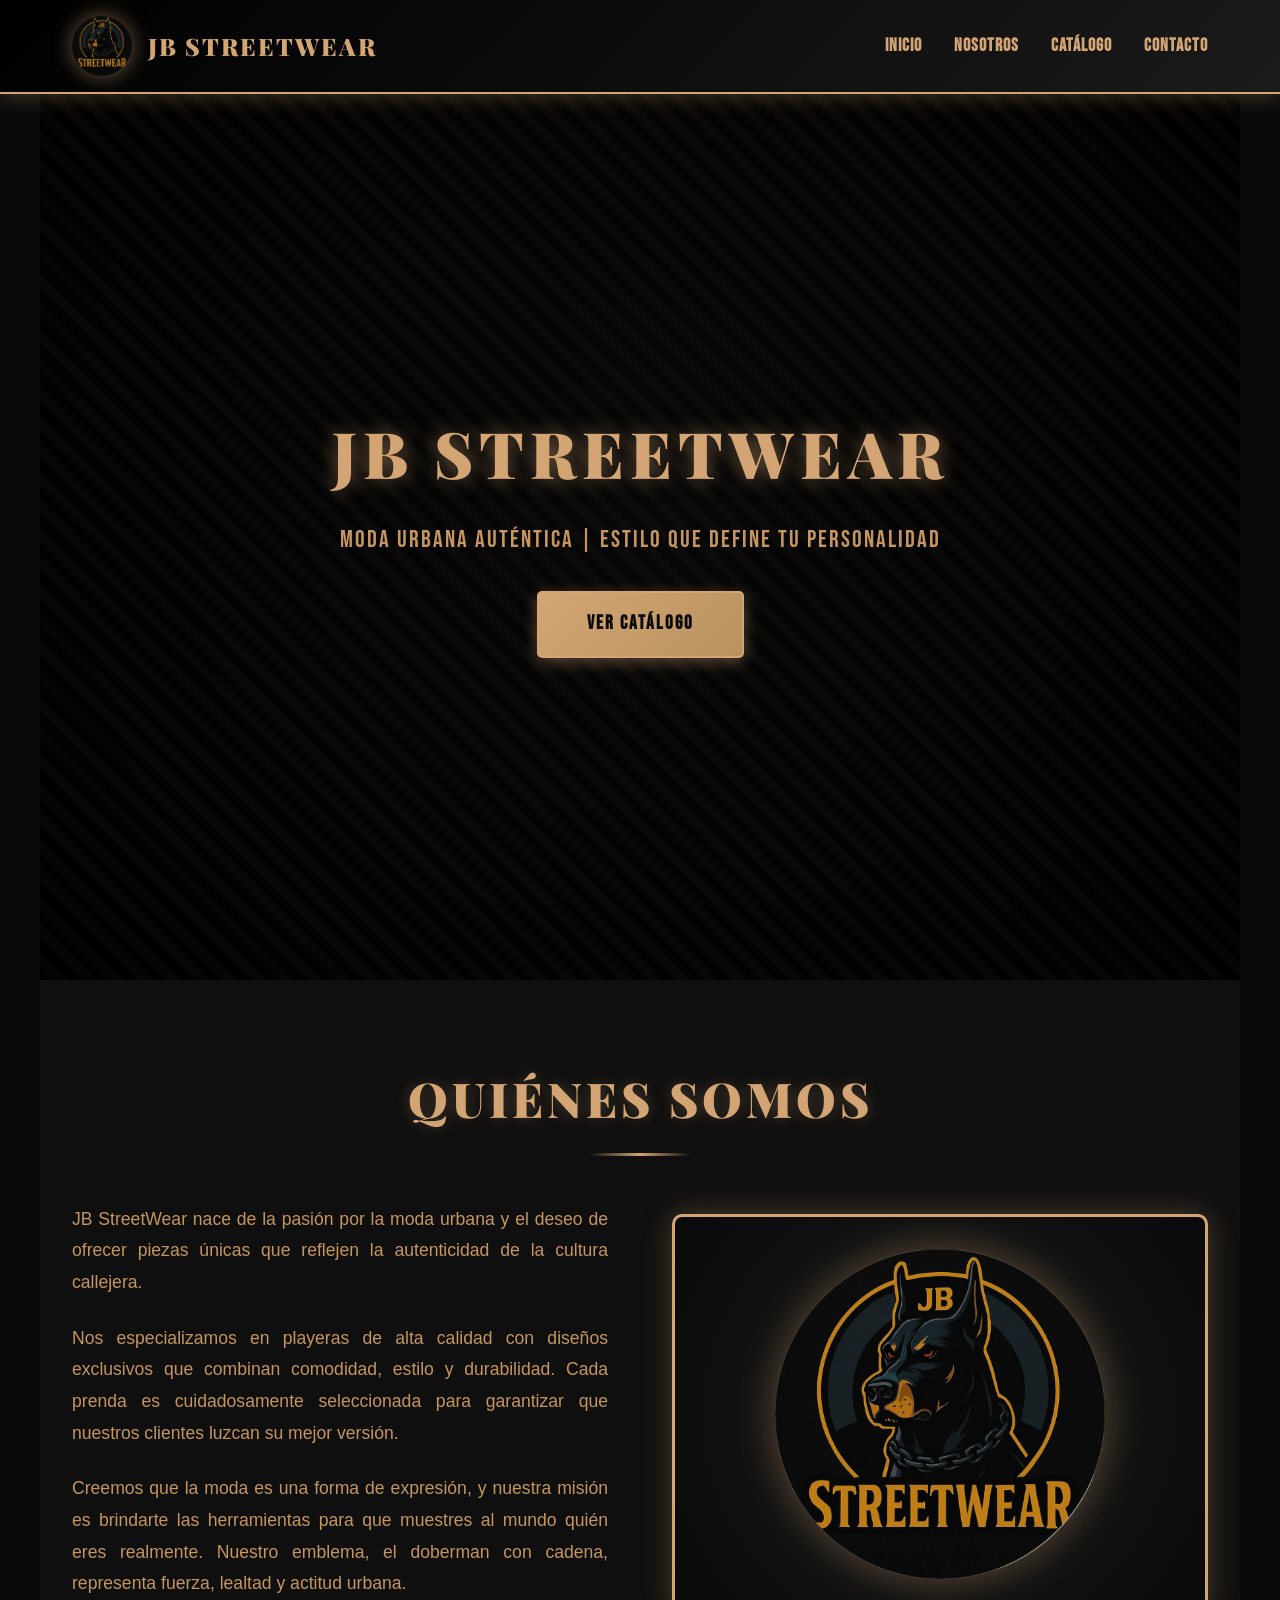
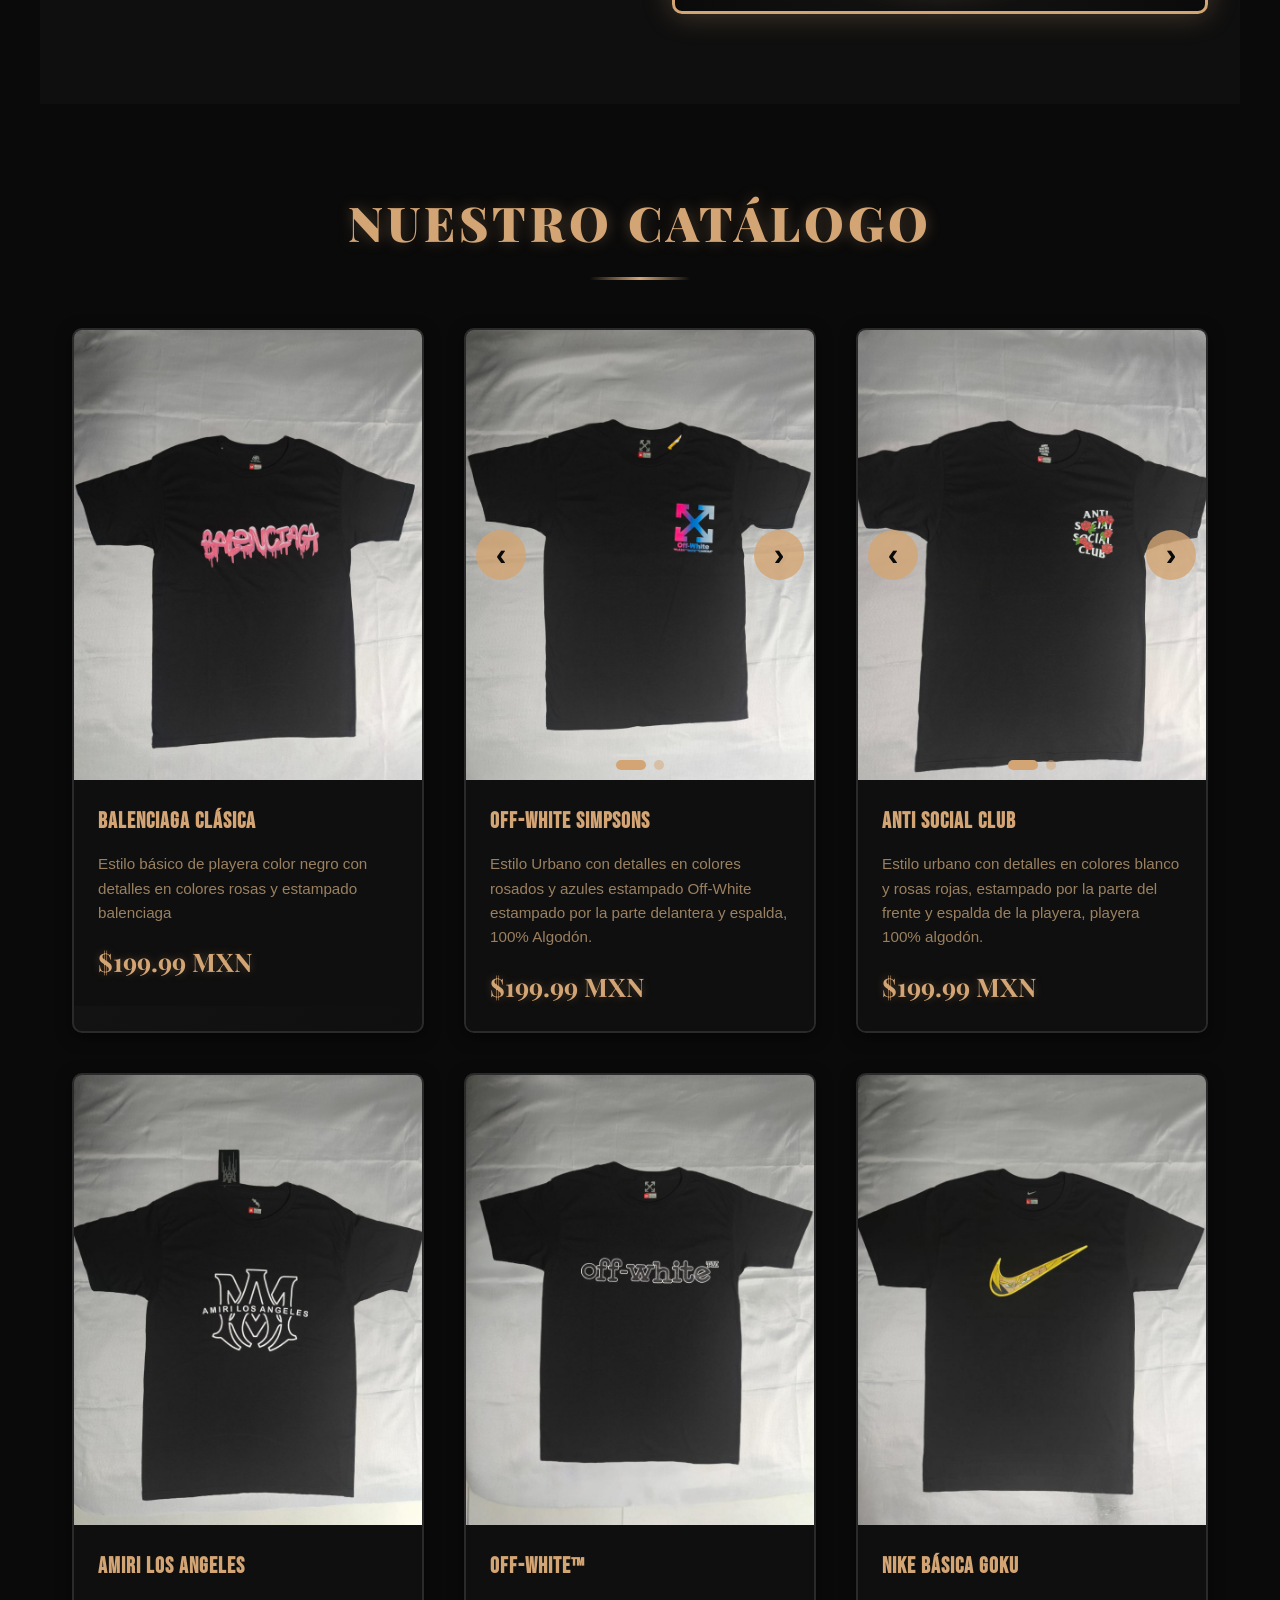
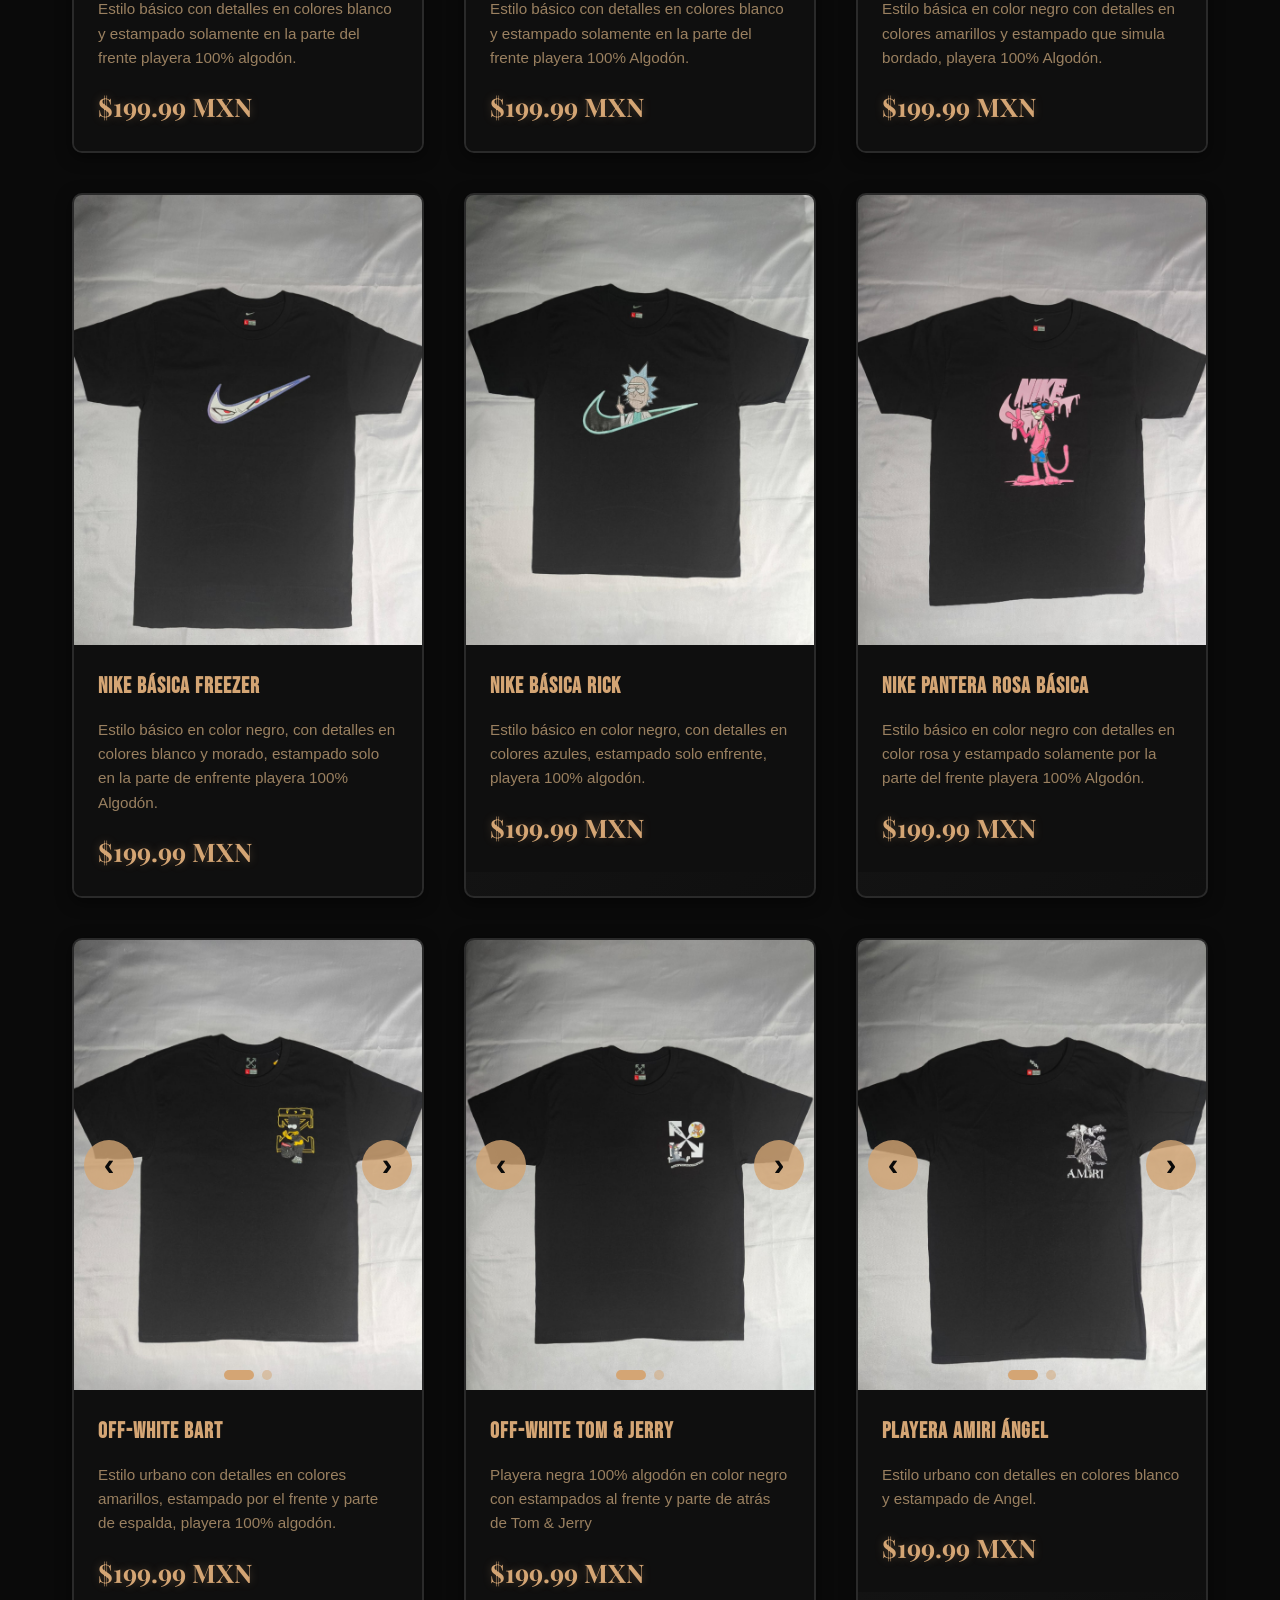
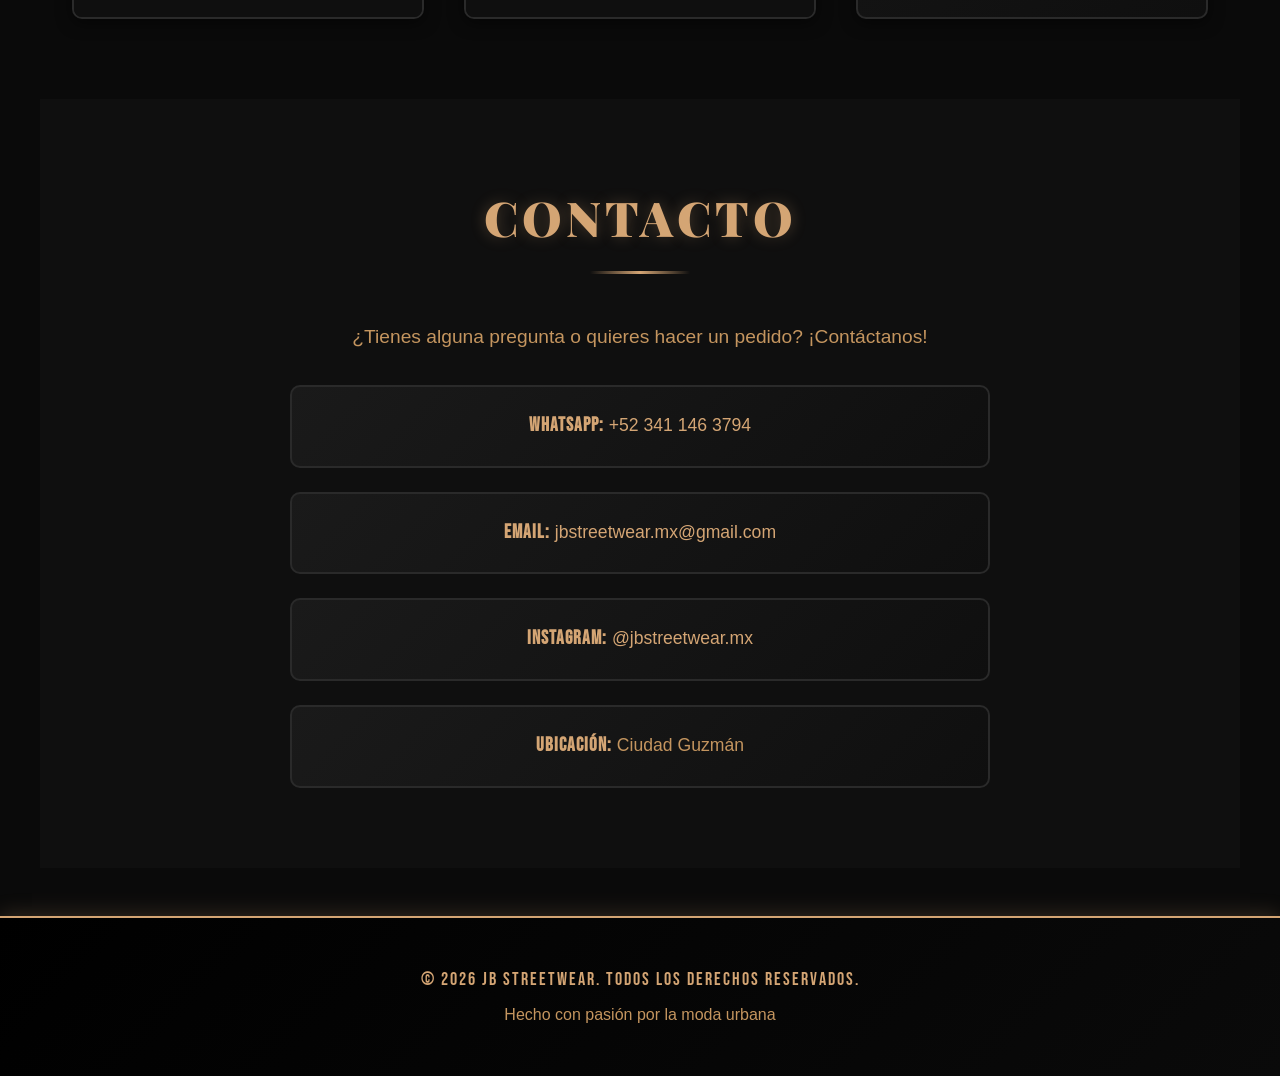
<file: Actual.html>
<!DOCTYPE html>
<html lang="es">
<head>
    <meta charset="UTF-8">
    <meta name="viewport" content="width=device-width, initial-scale=1.0">
    <title>JB StreetWear - Moda Urbana Auténtica</title>
    <link rel="icon" type="image/png" href="favicon.png">
    <!-- Fuente que coincide con el estilo del logo (bold, serif, impactante) -->
    <link href="https://fonts.googleapis.com/css2?family=Bebas+Neue&family=Playfair+Display:wght@700,900&display=swap" rel="stylesheet">
    <style>
        /* ===========================
           ESTILOS GENERALES
           =========================== */
        * {
            margin: 0;
            padding: 0;
            box-sizing: border-box;
        }

        body {
            font-family: 'Arial', sans-serif;
            line-height: 1.6;
            color: #d4a574; /* Color dorado del logo */
            background-color: #0a0a0a; /* Fondo negro profundo */
        }

        /* ===========================
           HEADER Y NAVEGACIÓN
           =========================== */
        header {
            background: linear-gradient(135deg, #000000 0%, #1a1a1a 100%);
            color: #d4a574;
            padding: 1rem 0;
            position: fixed;
            width: 100%;
            top: 0;
            z-index: 1000;
            box-shadow: 0 2px 20px rgba(212, 165, 116, 0.3);
            border-bottom: 2px solid #d4a574;
        }

        nav {
            display: flex;
            justify-content: space-between;
            align-items: center;
            max-width: 1200px;
            margin: 0 auto;
            padding: 0 2rem;
        }

        /* Logo con imagen */
        .logo {
            display: flex;
            align-items: center;
            gap: 1rem;
        }

        .logo img {
            height: 60px;
            width: auto;
            filter: drop-shadow(0 0 10px rgba(212, 165, 116, 0.5));
        }

        .logo-text {
            font-family: 'Playfair Display', serif;
            font-size: 1.5rem;
            font-weight: 900;
            letter-spacing: 2px;
            color: #d4a574;
            text-transform: uppercase;
        }

        /* Links de navegación */
        .nav-links {
            display: flex;
            list-style: none;
            gap: 2rem;
        }

        .nav-links a {
            color: #d4a574;
            text-decoration: none;
            font-weight: 600;
            font-family: 'Bebas Neue', sans-serif;
            font-size: 1.1rem;
            letter-spacing: 1px;
            transition: all 0.3s;
            position: relative;
        }

        /* Efecto hover en los links */
        .nav-links a::after {
            content: '';
            position: absolute;
            width: 0;
            height: 2px;
            bottom: -5px;
            left: 0;
            background-color: #d4a574;
            transition: width 0.3s;
        }

        .nav-links a:hover::after {
            width: 100%;
        }

        .nav-links a:hover {
            color: #f4c794;
            text-shadow: 0 0 10px rgba(212, 165, 116, 0.5);
        }

        /* ===========================
           HERO SECTION
           =========================== */
        .hero {
            /* Fondo con overlay oscuro */
            background: linear-gradient(rgba(0,0,0,0.7), rgba(0,0,0,0.8)), 
                        radial-gradient(circle at center, #1a1a1a 0%, #000000 100%);
            height: 100vh;
            display: flex;
            align-items: center;
            justify-content: center;
            text-align: center;
            color: #d4a574;
            margin-top: 80px;
            position: relative;
            overflow: hidden;
        }

        /* Efecto de patrón decorativo en el hero */
        .hero::before {
            content: '';
            position: absolute;
            width: 100%;
            height: 100%;
            background-image: 
                repeating-linear-gradient(45deg, transparent, transparent 10px, rgba(212, 165, 116, 0.03) 10px, rgba(212, 165, 116, 0.03) 20px);
            pointer-events: none;
        }

        .hero-content {
            position: relative;
            z-index: 1;
        }

        .hero-content h1 {
            font-family: 'Playfair Display', serif;
            font-size: 4rem;
            margin-bottom: 1rem;
            text-transform: uppercase;
            letter-spacing: 6px;
            font-weight: 900;
            text-shadow: 0 0 20px rgba(212, 165, 116, 0.5);
            color: #d4a574;
        }

        .hero-content p {
            font-family: 'Bebas Neue', sans-serif;
            font-size: 1.5rem;
            margin-bottom: 2rem;
            letter-spacing: 2px;
            color: #c4955f;
        }

        /* Botón principal */
        .btn {
            display: inline-block;
            padding: 1rem 3rem;
            background: linear-gradient(135deg, #d4a574 0%, #b8935f 100%);
            color: #0a0a0a;
            text-decoration: none;
            border-radius: 5px;
            font-weight: bold;
            font-family: 'Bebas Neue', sans-serif;
            font-size: 1.2rem;
            letter-spacing: 2px;
            transition: all 0.3s;
            box-shadow: 0 4px 15px rgba(212, 165, 116, 0.4);
            border: 2px solid #d4a574;
        }

        .btn:hover {
            transform: translateY(-3px);
            box-shadow: 0 6px 25px rgba(212, 165, 116, 0.6);
            background: linear-gradient(135deg, #f4c794 0%, #d4a574 100%);
        }

        /* ===========================
           SECCIONES GENERALES
           =========================== */
        section {
            padding: 5rem 2rem;
            max-width: 1200px;
            margin: 0 auto;
        }

        h2 {
            font-family: 'Playfair Display', serif;
            font-size: 3rem;
            margin-bottom: 3rem;
            text-align: center;
            text-transform: uppercase;
            letter-spacing: 4px;
            font-weight: 900;
            color: #d4a574;
            text-shadow: 0 0 15px rgba(212, 165, 116, 0.3);
            position: relative;
        }

        /* Línea decorativa debajo de los títulos */
        h2::after {
            content: '';
            display: block;
            width: 100px;
            height: 3px;
            background: linear-gradient(90deg, transparent, #d4a574, transparent);
            margin: 1rem auto 0;
        }

        /* ===========================
           SOBRE NOSOTROS
           =========================== */
        #nosotros {
            background: #0f0f0f;
        }

        .about-content {
            display: grid;
            grid-template-columns: 1fr 1fr;
            gap: 4rem;
            align-items: center;
        }

        .about-text {
            font-size: 1.1rem;
            color: #c4955f;
            line-height: 1.8;
        }

        .about-text p {
            margin-bottom: 1.5rem;
            text-align: justify;
        }

        /* Contenedor de imagen del logo */
        .about-image {
            background: radial-gradient(circle, #1a1a1a 0%, #0a0a0a 100%);
            height: 400px;
            border-radius: 10px;
            display: flex;
            align-items: center;
            justify-content: center;
            border: 3px solid #d4a574;
            box-shadow: 0 0 30px rgba(212, 165, 116, 0.3);
            padding: 2rem;
        }

        .about-image img {
            max-width: 100%;
            max-height: 100%;
            object-fit: contain;
            filter: drop-shadow(0 0 20px rgba(212, 165, 116, 0.4));
        }

        /* ===========================
           CATÁLOGO
           =========================== */
        #catalogo {
            background: #0a0a0a;
        }

        .catalog-grid {
            display: grid;
            grid-template-columns: repeat(auto-fit, minmax(300px, 1fr));
            gap: 2.5rem;
            margin-top: 3rem;
        }

        /* Tarjetas de producto */
        .product-card {
            background: linear-gradient(135deg, #1a1a1a 0%, #0f0f0f 100%);
            border-radius: 10px;
            overflow: hidden;
            box-shadow: 0 4px 15px rgba(0,0,0,0.5);
            transition: all 0.4s;
            border: 2px solid #2a2a2a;
        }

        .product-card:hover {
            transform: translateY(-15px) scale(1.02);
            box-shadow: 0 10px 30px rgba(212, 165, 116, 0.4);
            border-color: #d4a574;
        }

        /* Imagen del producto */
        .product-image {
            height: 450px;
            background: radial-gradient(circle, #2a2a2a 0%, #1a1a1a 100%);
            display: flex;
            align-items: center;
            justify-content: center;
            color: #d4a574;
            font-size: 2.5rem;
            font-weight: bold;
            font-family: 'Playfair Display', serif;
            position: relative;
            overflow: hidden;
        }

        /* Estilos para las imágenes reales dentro del contenedor */
        .product-image img {
            width: 100%;
            height: 100%;
            object-fit: cover;
            object-position: center;
            display: block;
        }

        /* ===========================
           CARRUSEL DE IMÁGENES
           =========================== */
        .carousel {
            position: relative;
        }

        .carousel-track {
            position: relative;
            width: 100%;
            height: 100%;
            display: flex;
            overflow: hidden;
        }

        .carousel-track img {
            min-width: 100%;
            transition: transform 0.5s ease;
        }

        .carousel-btn {
            position: absolute;
            top: 50%;
            transform: translateY(-50%);
            background: rgba(212, 165, 116, 0.8);
            color: #0a0a0a;
            border: none;
            font-size: 2rem;
            width: 50px;
            height: 50px;
            border-radius: 50%;
            cursor: pointer;
            z-index: 10;
            transition: all 0.3s;
            display: flex;
            align-items: center;
            justify-content: center;
            font-weight: bold;
        }

        .carousel-btn:hover {
            background: rgba(244, 199, 148, 1);
            transform: translateY(-50%) scale(1.1);
        }

        .carousel-btn.prev {
            left: 10px;
        }

        .carousel-btn.next {
            right: 10px;
        }

        /* Indicadores del carrusel */
        .carousel-indicators {
            position: absolute;
            bottom: 10px;
            left: 50%;
            transform: translateX(-50%);
            display: flex;
            gap: 8px;
            z-index: 10;
        }

        .carousel-indicator {
            width: 10px;
            height: 10px;
            border-radius: 50%;
            background: rgba(212, 165, 116, 0.5);
            cursor: pointer;
            transition: all 0.3s;
        }

        .carousel-indicator.active {
            background: rgba(212, 165, 116, 1);
            width: 30px;
            border-radius: 5px;
        }

        /* Si la imagen está directamente en product-card (sin product-image) */
        .product-card > img {
            width: 100%;
            height: 450px;
            object-fit: cover;
            object-position: center;
            display: block;
        }

        /* Efecto de brillo en hover */
        .product-image::before {
            content: '';
            position: absolute;
            top: -50%;
            left: -50%;
            width: 200%;
            height: 200%;
            background: radial-gradient(circle, rgba(212, 165, 116, 0.1) 0%, transparent 70%);
            opacity: 0;
            transition: opacity 0.4s;
        }

        .product-card:hover .product-image::before {
            opacity: 1;
        }

        /* Información del producto */
        .product-info {
            padding: 1.5rem;
            background: #0f0f0f;
        }

        .product-info h3 {
            margin-bottom: 0.8rem;
            font-size: 1.4rem;
            font-family: 'Bebas Neue', sans-serif;
            letter-spacing: 1px;
            color: #d4a574;
        }

        .product-info p {
            color: #9a8060;
            margin-bottom: 1rem;
            font-size: 0.95rem;
        }

        .price {
            font-size: 1.6rem;
            color: #d4a574;
            font-weight: bold;
            font-family: 'Playfair Display', serif;
            text-shadow: 0 0 10px rgba(212, 165, 116, 0.3);
        }

        /* ===========================
           CONTACTO
           =========================== */
        #contacto {
            background: #0f0f0f;
        }

        .contact-content {
            max-width: 700px;
            margin: 0 auto;
            text-align: center;
        }

        .contact-content > p {
            font-size: 1.2rem;
            color: #c4955f;
            margin-bottom: 2rem;
        }

        .contact-info {
            display: flex;
            flex-direction: column;
            gap: 1.5rem;
            margin-top: 2rem;
        }

        /* Items de contacto */
        .contact-item {
            background: linear-gradient(135deg, #1a1a1a 0%, #0f0f0f 100%);
            padding: 1.5rem;
            border-radius: 10px;
            font-size: 1.1rem;
            border: 2px solid #2a2a2a;
            transition: all 0.3s;
            color: #c4955f;
        }

        .contact-item:hover {
            border-color: #d4a574;
            box-shadow: 0 5px 20px rgba(212, 165, 116, 0.2);
            transform: translateX(5px);
        }

        .contact-item strong {
            color: #d4a574;
            font-family: 'Bebas Neue', sans-serif;
            font-size: 1.2rem;
            letter-spacing: 1px;
        }

        /* Estilos para los enlaces de contacto */
        .contact-item a {
            color: #d4a574;
            text-decoration: none;
            transition: color 0.3s;
        }

        .contact-item a:hover {
            color: #f4c794;
            text-decoration: underline;
        }

        /* ===========================
           FOOTER
           =========================== */
        footer {
            background: linear-gradient(135deg, #000000 0%, #0a0a0a 100%);
            color: #d4a574;
            text-align: center;
            padding: 2.5rem;
            margin-top: 3rem;
            border-top: 2px solid #d4a574;
            box-shadow: 0 -2px 20px rgba(212, 165, 116, 0.2);
        }

        footer p {
            margin: 0.5rem 0;
            color: #c4955f;
        }

        footer p:first-child {
            font-family: 'Bebas Neue', sans-serif;
            font-size: 1.1rem;
            letter-spacing: 2px;
            color: #d4a574;
        }

        /* ===========================
           RESPONSIVE DESIGN
           =========================== */
        @media (max-width: 768px) {
            /* Navegación móvil */
            .nav-links {
                gap: 1rem;
                font-size: 0.9rem;
            }

            .logo img {
                height: 45px;
            }

            .logo-text {
                font-size: 1.2rem;
            }

            /* Hero móvil */
            .hero-content h1 {
                font-size: 2.5rem;
                letter-spacing: 3px;
            }

            .hero-content p {
                font-size: 1.1rem;
            }

            /* Sobre nosotros móvil */
            .about-content {
                grid-template-columns: 1fr;
            }

            .about-image {
                height: 300px;
            }

            /* Títulos móviles */
            h2 {
                font-size: 2rem;
                letter-spacing: 2px;
            }

            /* Catálogo móvil */
            .catalog-grid {
                grid-template-columns: 1fr;
                gap: 2rem;
            }
        }
    </style>
</head>
<body>
    <!-- ===========================
         HEADER CON NAVEGACIÓN
         =========================== -->
    <header>
        <nav>
            <!-- Logo con imagen y texto -->
            <div class="logo">
                <img src="LogoJB.png" alt="JB StreetWear Logo" id="logo-img">
                <span class="logo-text">JB StreetWear</span>
            </div>
            <!-- Menú de navegación -->
            <ul class="nav-links">
                <li><a href="#inicio">Inicio</a></li>
                <li><a href="#nosotros">Nosotros</a></li>
                <li><a href="#catalogo">Catálogo</a></li>
                <li><a href="#contacto">Contacto</a></li>
            </ul>
        </nav>
    </header>

    <!-- ===========================
         SECCIÓN HERO (PORTADA)
         =========================== -->
    <section id="inicio" class="hero">
        <div class="hero-content">
            <h1>JB StreetWear</h1>
            <p>Moda Urbana Auténtica | Estilo que Define tu Personalidad</p>
            <a href="#catalogo" class="btn">Ver Catálogo</a>
        </div>
    </section>

    <!-- ===========================
         QUIÉNES SOMOS
         =========================== -->
    <section id="nosotros">
        <h2>Quiénes Somos</h2>
        <div class="about-content">
            <div class="about-text">
                <p>JB StreetWear nace de la pasión por la moda urbana y el deseo de ofrecer piezas únicas que reflejen la autenticidad de la cultura callejera.</p>
                <p>Nos especializamos en playeras de alta calidad con diseños exclusivos que combinan comodidad, estilo y durabilidad. Cada prenda es cuidadosamente seleccionada para garantizar que nuestros clientes luzcan su mejor versión.</p>
                <p>Creemos que la moda es una forma de expresión, y nuestra misión es brindarte las herramientas para que muestres al mundo quién eres realmente. Nuestro emblema, el doberman con cadena, representa fuerza, lealtad y actitud urbana.</p>
            </div>
            <!-- Logo de la marca -->
            <div class="about-image">
                <img src="LogoJB.png" alt="JB StreetWear Logo" id="about-logo">
            </div>
        </div>
    </section>

    <!-- ===========================
         CATÁLOGO DE PRODUCTOS
         =========================== -->
    <section id="catalogo">
        <h2>Nuestro Catálogo</h2>
        <div class="catalog-grid">
            <!-- Producto 1 -->
            <div class="product-card">
                <div class="product-image">
                    <img src="Playera1.png" alt="Balenciaga Clásica">
                </div>
                <div class="product-info">
                    <h3>Balenciaga Clásica</h3>
                    <p>Estilo básico de playera color negro con detalles en colores rosas y estampado balenciaga</p>
                    <div class="price">$199.99 MXN</div>
                </div>
            </div>

            <!-- Producto 2 - CON CARRUSEL -->
            <div class="product-card">
                <div class="product-image carousel" data-index="0">
                    <button class="carousel-btn prev" aria-label="Imagen anterior">‹</button>
                    
                    <div class="carousel-track">
                        <img src="Playera2.png" alt="Off-White Simpsons - imagen 1">
                        <img src="Playera2_2.png" alt="Off-White Simpsons - imagen 2">
                    </div>
                    
                    <button class="carousel-btn next" aria-label="Imagen siguiente">›</button>
                    
                    <div class="carousel-indicators">
                        <span class="carousel-indicator active"></span>
                        <span class="carousel-indicator"></span>
                    </div>
                </div>
                <div class="product-info">
                    <h3>Off-White Simpsons</h3>
                    <p>Estilo Urbano con detalles en colores rosados y azules estampado Off-White estampado por la parte delantera y espalda, 100% Algodón.</p>
                    <div class="price">$199.99 MXN</div>
                </div>
            </div>

            <!-- Producto 3 - CON CARRUSEL -->
            <div class="product-card">
                <div class="product-image carousel" data-index="0">
                    <button class="carousel-btn prev" aria-label="Imagen anterior">‹</button>
                    
                    <div class="carousel-track">
                        <img src="Playera3.png" alt="Anti Social Club - imagen 1">
                        <img src="Playera3_2.png" alt="Anti Social Club - imagen 2">
                    </div>
                    
                    <button class="carousel-btn next" aria-label="Imagen siguiente">›</button>
                    
                    <div class="carousel-indicators">
                        <span class="carousel-indicator active"></span>
                        <span class="carousel-indicator"></span>
                    </div>
                </div>
                <div class="product-info">
                    <h3>Anti Social Club</h3>
                    <p>Estilo urbano con detalles en colores blanco y rosas rojas, estampado por la parte del frente y espalda de la playera, playera 100% algodón.</p>
                    <div class="price">$199.99 MXN</div>
                </div>
            </div>        

            <!-- Producto 4 -->
            <div class="product-card">
                <div class="product-image">
                    <img src="Playera4.png" alt="Amiri Los Angeles">
                </div>
                <div class="product-info">
                    <h3>Amiri Los Angeles</h3>
                    <p>Estilo básico con detalles en colores blanco y estampado solamente en la parte del frente playera 100% algodón.</p>
                    <div class="price">$199.99 MXN</div>
                </div>
            </div>

            <!-- Producto 5 -->
            <div class="product-card">
                <div class="product-image">
                    <img src="Playera5.png" alt="Off-White">
                </div>
                <div class="product-info">
                    <h3>Off-White™</h3>
                    <p>Estilo básico con detalles en colores blanco y estampado solamente en la parte del frente playera 100% Algodón.</p>
                    <div class="price">$199.99 MXN</div>
                </div>
            </div>

            <!-- Producto 6 -->
            <div class="product-card">
                <div class="product-image">
                    <img src="Playera6.png" alt="Nike básica Goku">
                </div>
                <div class="product-info">
                    <h3>Nike básica Goku</h3>
                    <p>Estilo básica en color negro con detalles en colores amarillos y estampado que simula bordado, playera 100% Algodón.</p>
                    <div class="price">$199.99 MXN</div>
                </div>
            </div>

            <!-- Producto 7 -->
            <div class="product-card">
                <div class="product-image">
                    <img src="Playera7.png" alt="Nike básica Freezer">
                </div>
                <div class="product-info">
                    <h3>Nike básica Freezer</h3>
                    <p>Estilo básico en color negro, con detalles en colores blanco y morado, estampado solo en la parte de enfrente playera 100% Algodón.</p>
                    <div class="price">$199.99 MXN</div>
                </div>
            </div>

            <!-- Producto 8 -->
            <div class="product-card">
                <div class="product-image">
                    <img src="Playera8.png" alt="Nike básica Rick">
                </div>
                <div class="product-info">
                    <h3>Nike básica Rick</h3>
                    <p>Estilo básico en color negro, con detalles en colores azules, estampado solo enfrente, playera 100% algodón.</p>
                    <div class="price">$199.99 MXN</div>
                </div>
            </div>

            <!-- Producto 9 -->
            <div class="product-card">
                <div class="product-image">
                    <img src="Playera9.png" alt="Nike Pantera Rosa básica">
                </div>
                <div class="product-info">
                    <h3>Nike Pantera Rosa básica</h3>
                    <p>Estilo básico en color negro con detalles en color rosa y estampado solamente por la parte del frente playera 100% Algodón.</p>
                    <div class="price">$199.99 MXN</div>
                </div>
            </div>

            <!-- Producto 10 - CON CARRUSEL -->
            <div class="product-card">
                <div class="product-image carousel" data-index="0">
                    <button class="carousel-btn prev" aria-label="Imagen anterior">‹</button>
                    
                    <div class="carousel-track">
                        <img src="Playera10.png" alt="Off-White Bart - imagen 1">
                        <img src="Playera10_2.png" alt="Off-White Bart - imagen 2">
                    </div>
                    
                    <button class="carousel-btn next" aria-label="Imagen siguiente">›</button>
                    
                    <div class="carousel-indicators">
                        <span class="carousel-indicator active"></span>
                        <span class="carousel-indicator"></span>
                    </div>
                </div>
                <div class="product-info">
                    <h3>Off-White Bart</h3>
                    <p>Estilo urbano con detalles en colores amarillos, estampado por el frente y parte de espalda, playera 100% algodón.</p>
                    <div class="price">$199.99 MXN</div>
                </div>
            </div>
            
            <!-- Producto 11 - CON CARRUSEL -->
            <div class="product-card">
                <div class="product-image carousel" data-index="0">
                    <button class="carousel-btn prev" aria-label="Imagen anterior">‹</button>
                    
                    <div class="carousel-track">
                        <img src="Playera11.png" alt="Off-White Tom & Jerry - imagen 1">
                        <img src="Playera11_2.png" alt="Off-White Tom & Jerry - imagen 2">
                    </div>
                    
                    <button class="carousel-btn next" aria-label="Imagen siguiente">›</button>
                    
                    <div class="carousel-indicators">
                        <span class="carousel-indicator active"></span>
                        <span class="carousel-indicator"></span>
                    </div>
                </div>
                <div class="product-info">
                    <h3>Off-White Tom & Jerry</h3>
                    <p>Playera negra 100% algodón en color negro con estampados al frente y parte de atrás de Tom & Jerry</p>
                    <div class="price">$199.99 MXN</div>
                </div>
            </div>

            <!-- Producto 12 - CON CARRUSEL -->
            <div class="product-card">
                <div class="product-image carousel" data-index="0">
                    <button class="carousel-btn prev" aria-label="Imagen anterior">‹</button>
                    
                    <div class="carousel-track">
                        <img src="Playera12.png" alt="Playera Amiri Ángel - imagen 1">
                        <img src="Playera12_2.png" alt="Playera Amiri Ángel - imagen 2">
                    </div>
                    
                    <button class="carousel-btn next" aria-label="Imagen siguiente">›</button>
                    
                    <div class="carousel-indicators">
                        <span class="carousel-indicator active"></span>
                        <span class="carousel-indicator"></span>
                    </div>
                </div>
                <div class="product-info">
                    <h3>Playera Amiri Ángel</h3>
                    <p>Estilo urbano con detalles en colores blanco y estampado de Angel.</p>
                    <div class="price">$199.99 MXN</div>
                </div>
            </div>
        </div>
    </section>

    <!-- ===========================
         CONTACTO
         =========================== -->
    <section id="contacto">
        <h2>Contacto</h2>
        <div class="contact-content">
            <p>¿Tienes alguna pregunta o quieres hacer un pedido? ¡Contáctanos!</p>
            <div class="contact-info">
                <div class="contact-item">
                    <strong>WhatsApp:</strong> 
                    <a href="https://wa.me/5213411463794" target="_blank">
                        +52 341 146 3794
                    </a>
                </div>
                <div class="contact-item">
                    <strong>Email:</strong> 
                    <a href="mailto:jbstreetwear.mx@gmail.com">
                        jbstreetwear.mx@gmail.com
                    </a>
                </div>
                <div class="contact-item">
                    <strong>Instagram:</strong> 
                    <a href="https://www.instagram.com/jbstreetwear.mx" target="_blank">
                        @jbstreetwear.mx
                    </a>
                </div>
                <div class="contact-item">
                    <strong>Ubicación:</strong> Ciudad Guzmán
                </div>
            </div>
        </div>
    </section>

    <!-- ===========================
         FOOTER
         =========================== -->
    <footer>
        <p>&copy; 2026 JB StreetWear. Todos los derechos reservados.</p>
        <p>Hecho con pasión por la moda urbana</p>
    </footer>

    <!-- ===========================
         JAVASCRIPT
         =========================== -->
    <script>
        /**
         * SMOOTH SCROLL
         * Desplazamiento suave al hacer clic en los enlaces de navegación
         */
        document.querySelectorAll('a[href^="#"]').forEach(anchor => {
            anchor.addEventListener('click', function (e) {
                e.preventDefault();
                const target = document.querySelector(this.getAttribute('href'));
                if (target) {
                    target.scrollIntoView({
                        behavior: 'smooth',
                        block: 'start'
                    });
                }
            });
        });

        /**
         * EFECTO DE APARICIÓN AL HACER SCROLL
         * Las tarjetas de producto aparecen con animación al hacer scroll
         */
        function handleScrollAnimation() {
            const cards = document.querySelectorAll('.product-card');
            
            const observer = new IntersectionObserver((entries) => {
                entries.forEach(entry => {
                    if (entry.isIntersecting) {
                        entry.target.style.opacity = '0';
                        entry.target.style.transform = 'translateY(30px)';
                        
                        setTimeout(() => {
                            entry.target.style.transition = 'all 0.6s ease';
                            entry.target.style.opacity = '1';
                            entry.target.style.transform = 'translateY(0)';
                        }, 100);
                    }
                });
            }, {
                threshold: 0.1
            });

            cards.forEach(card => observer.observe(card));
        }

        /**
         * INICIALIZACIÓN
         * Se ejecuta cuando la página termina de cargar
         */
        window.addEventListener('DOMContentLoaded', () => {
            handleScrollAnimation();
            initCarousels();
        });

        /**
         * CARRUSEL DE IMÁGENES
         * Función para inicializar todos los carruseles
         */
        function initCarousels() {
            const carousels = document.querySelectorAll('.carousel');
            
            carousels.forEach(carousel => {
                const track = carousel.querySelector('.carousel-track');
                const images = track.querySelectorAll('img');
                const prevBtn = carousel.querySelector('.prev');
                const nextBtn = carousel.querySelector('.next');
                const indicators = carousel.querySelectorAll('.carousel-indicator');
                let currentIndex = 0;

                function updateCarousel() {
                    // Mover las imágenes
                    const offset = -currentIndex * 100;
                    images.forEach(img => {
                        img.style.transform = `translateX(${offset}%)`;
                    });

                    // Actualizar indicadores
                    indicators.forEach((indicator, index) => {
                        if (index === currentIndex) {
                            indicator.classList.add('active');
                        } else {
                            indicator.classList.remove('active');
                        }
                    });
                }

                // Botón anterior
                prevBtn.addEventListener('click', (e) => {
                    e.preventDefault();
                    currentIndex = currentIndex > 0 ? currentIndex - 1 : images.length - 1;
                    updateCarousel();
                });

                // Botón siguiente
                nextBtn.addEventListener('click', (e) => {
                    e.preventDefault();
                    currentIndex = currentIndex < images.length - 1 ? currentIndex + 1 : 0;
                    updateCarousel();
                });

                // Click en indicadores
                indicators.forEach((indicator, index) => {
                    indicator.addEventListener('click', () => {
                        currentIndex = index;
                        updateCarousel();
                    });
                });

                // Auto-play (opcional - descomenta si quieres que cambie automáticamente)
                //setInterval(() => {
                //    currentIndex = currentIndex < images.length - 1 ? currentIndex + 1 : 0;
                //    updateCarousel();
                //}, 3000); // Cambia cada 3 segundos
            });
        }
    </script>
</body>
</html>
</file>
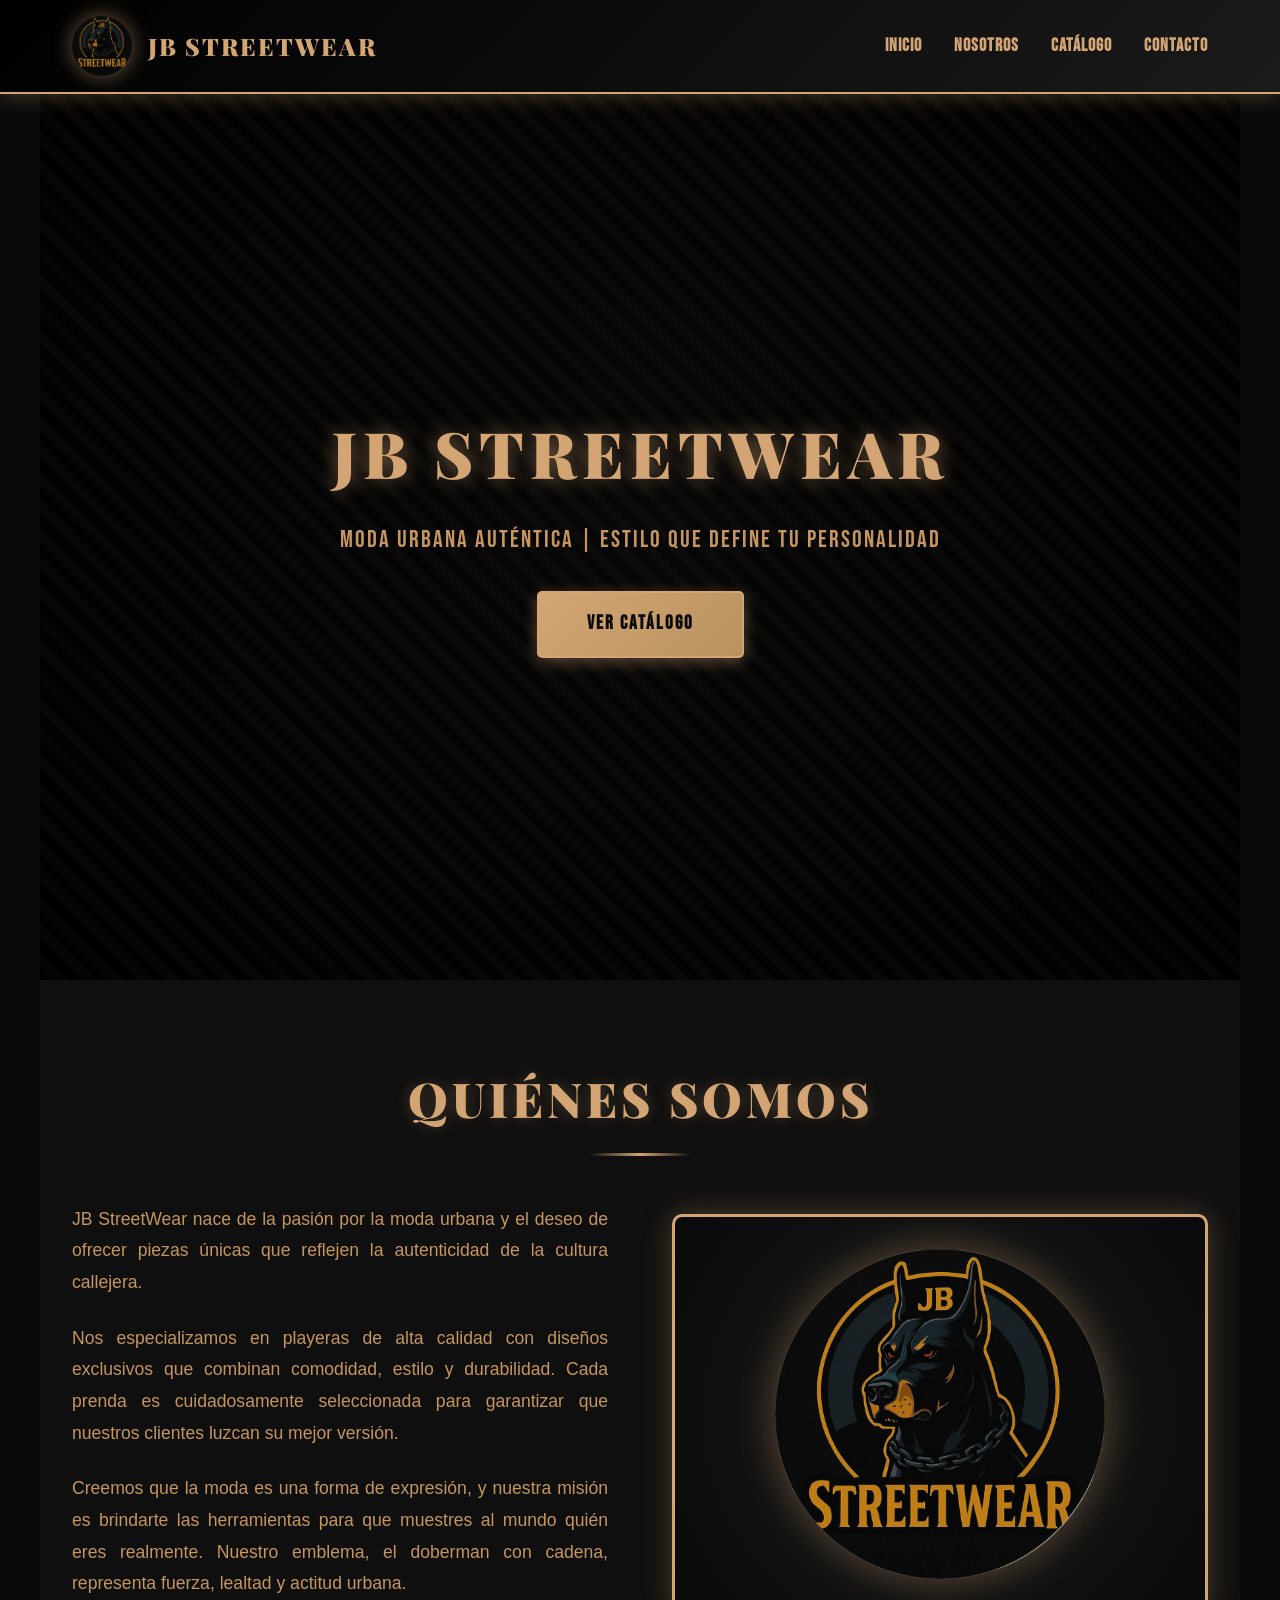
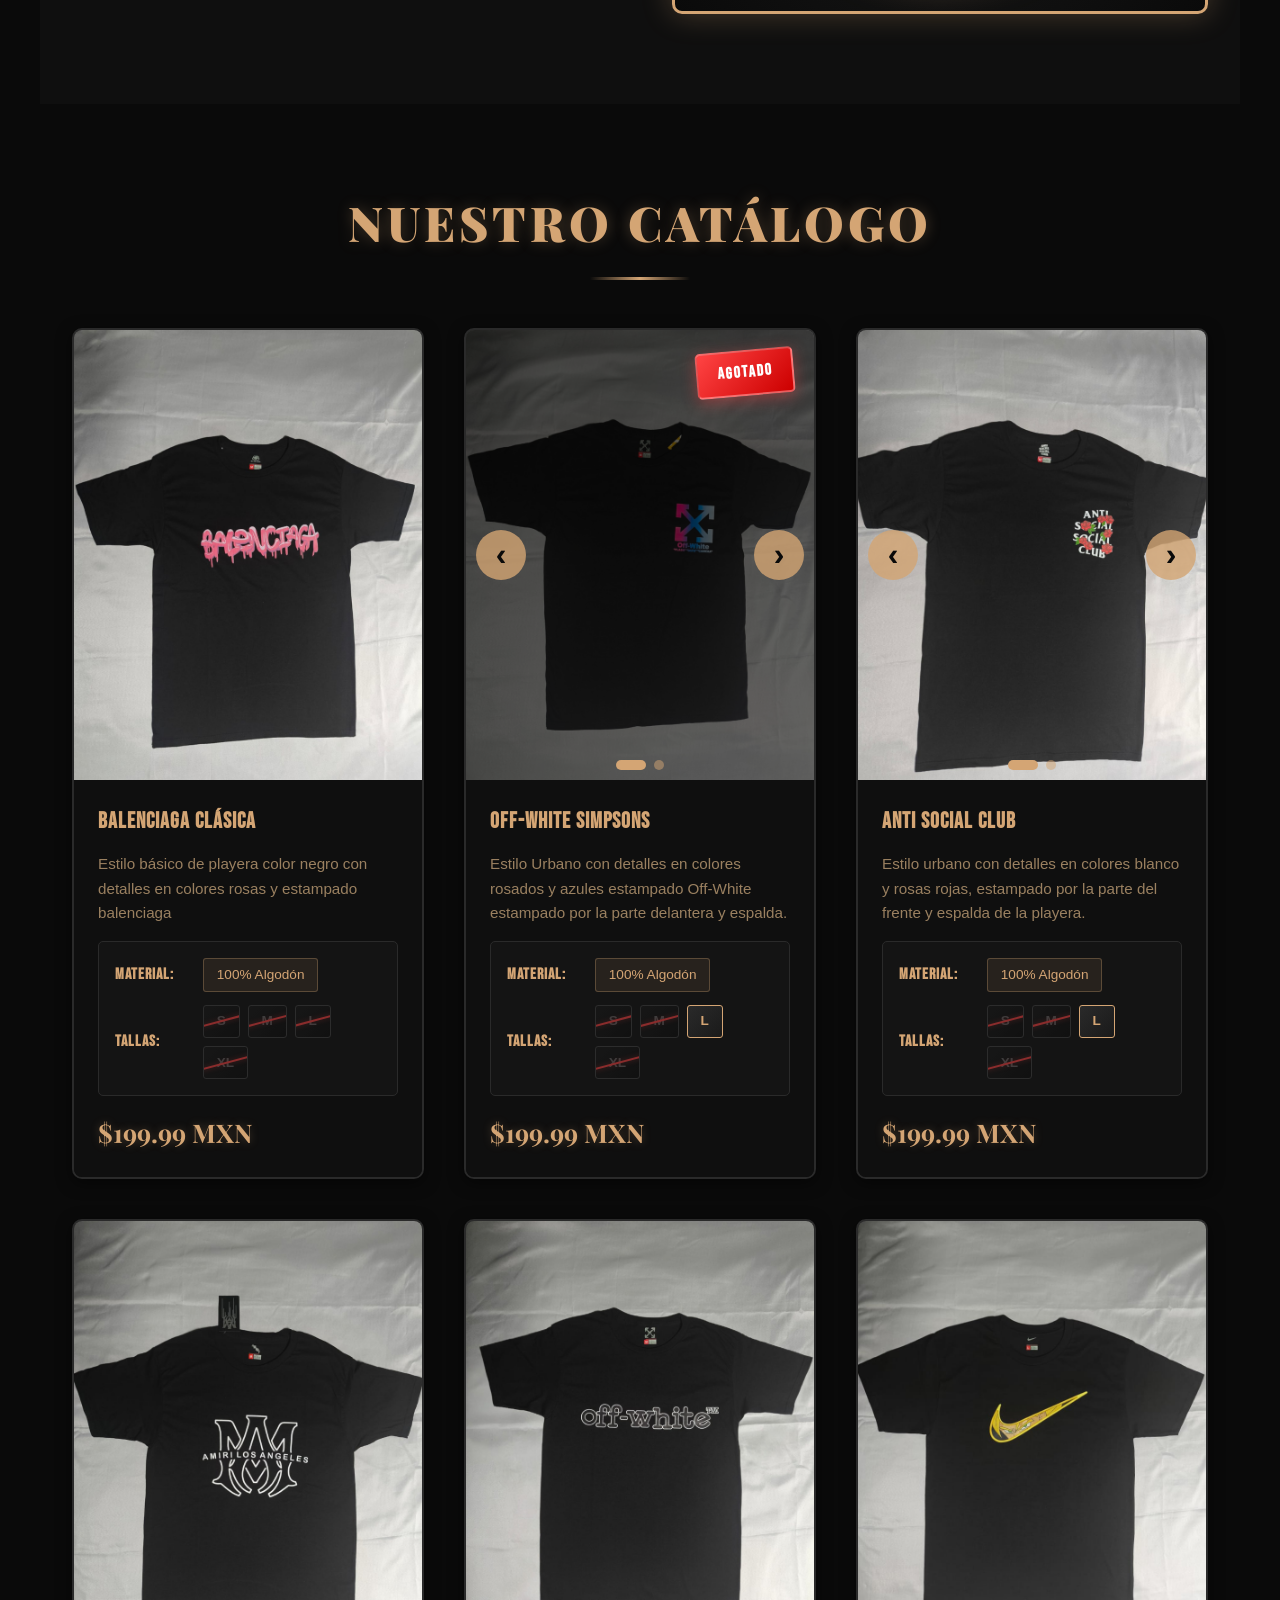
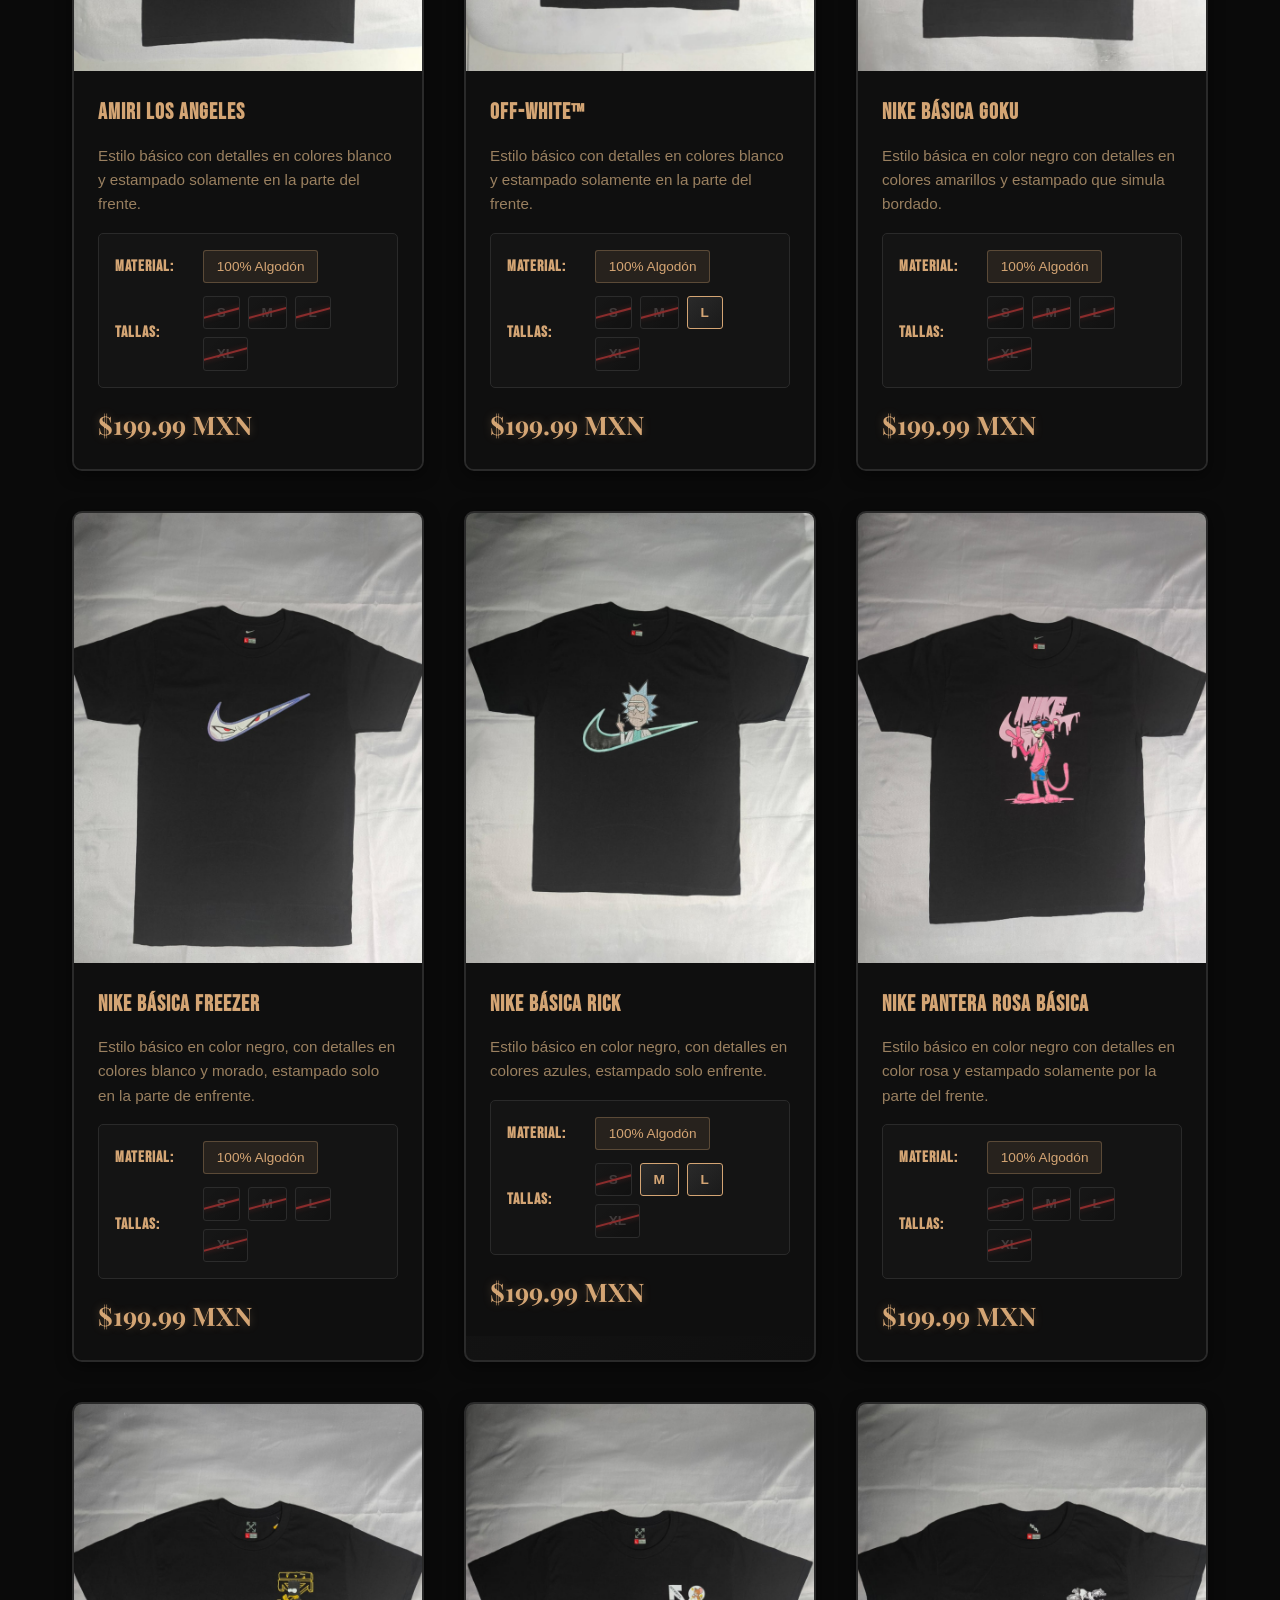
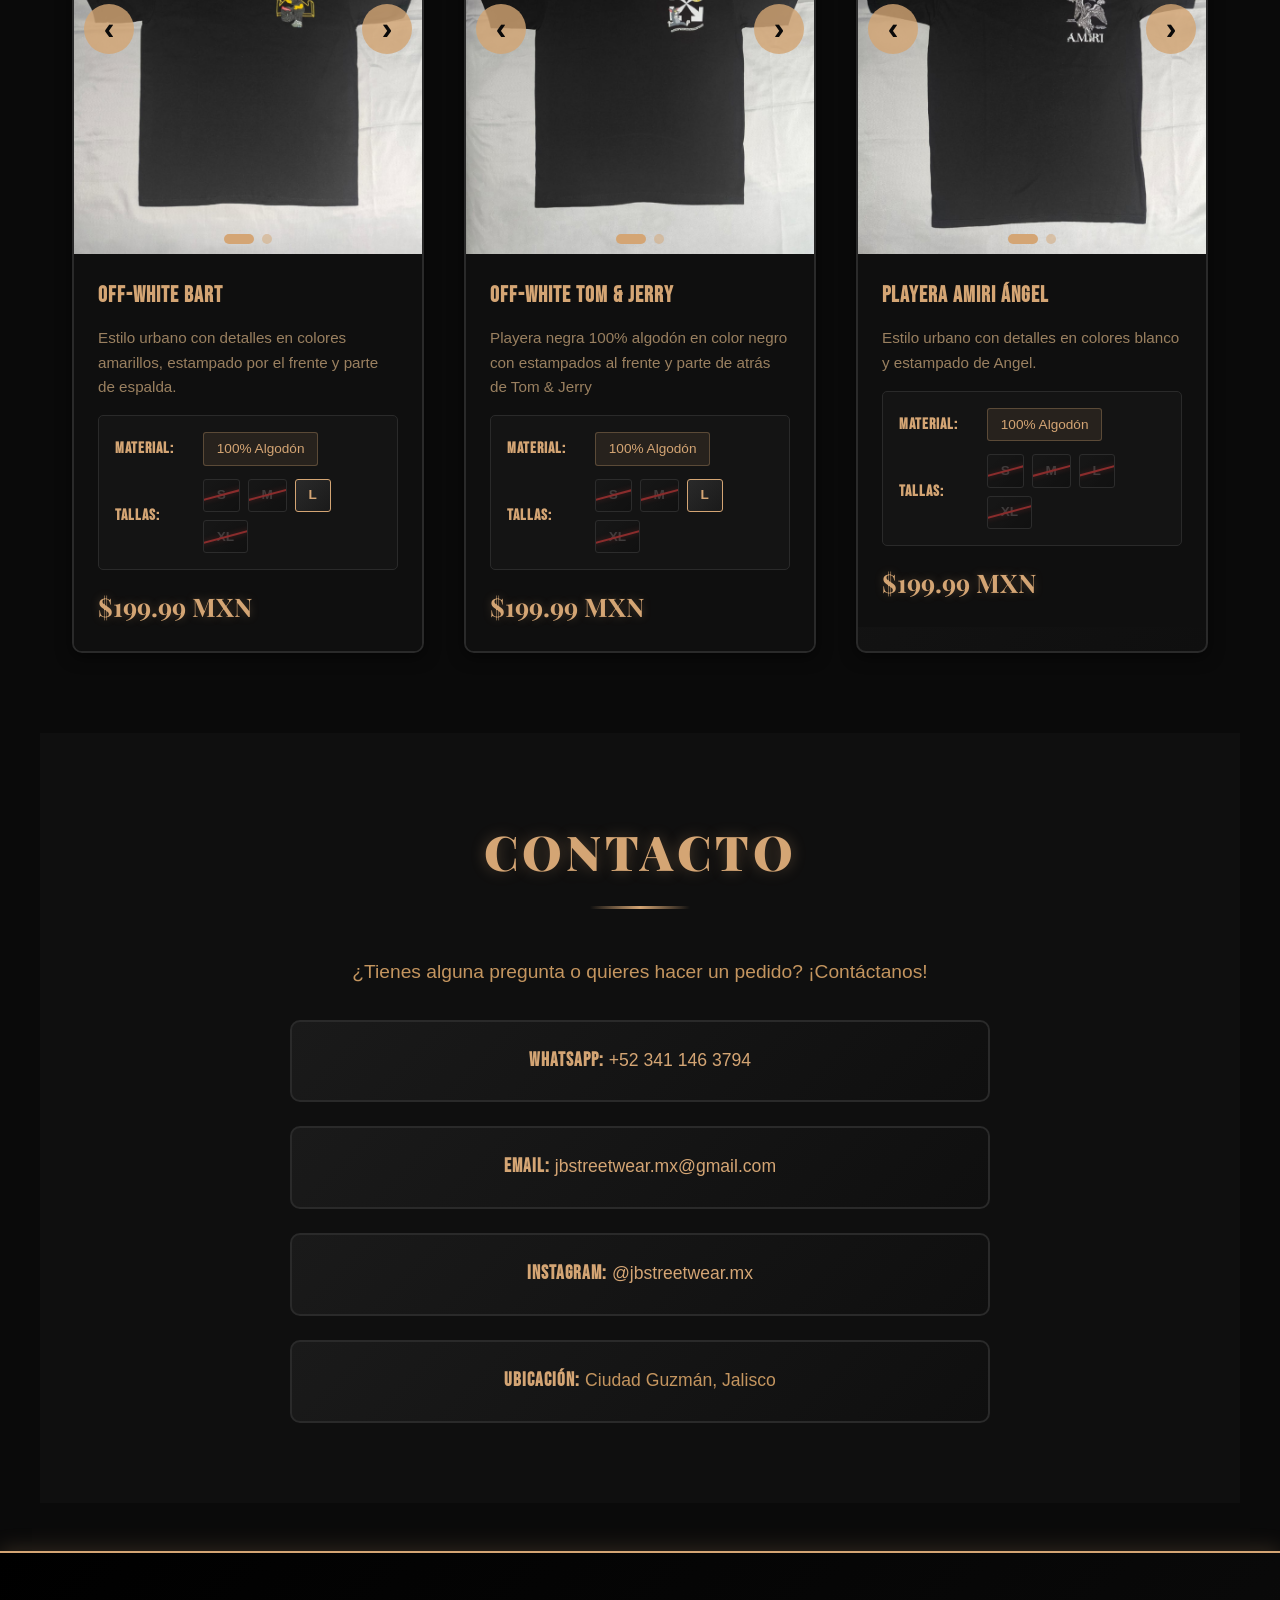
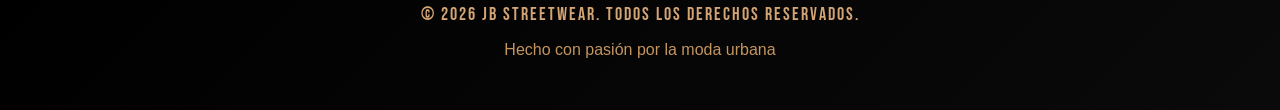
<file: Borrador.html>
<!DOCTYPE html>
<html lang="es">
<head>
    <meta charset="UTF-8">
    <meta name="viewport" content="width=device-width, initial-scale=1.0">
    <title>JB StreetWear - Moda Urbana Auténtica</title>
    <link rel="icon" type="image/png" href="favicon.png">
    <link href="https://fonts.googleapis.com/css2?family=Bebas+Neue&family=Playfair+Display:wght@700,900&display=swap" rel="stylesheet">
    <style>
        * {
            margin: 0;
            padding: 0;
            box-sizing: border-box;
        }

        body {
            font-family: 'Arial', sans-serif;
            line-height: 1.6;
            color: #d4a574;
            background-color: #0a0a0a;
        }

        header {
            background: linear-gradient(135deg, #000000 0%, #1a1a1a 100%);
            color: #d4a574;
            padding: 1rem 0;
            position: fixed;
            width: 100%;
            top: 0;
            z-index: 1000;
            box-shadow: 0 2px 20px rgba(212, 165, 116, 0.3);
            border-bottom: 2px solid #d4a574;
        }

        nav {
            display: flex;
            justify-content: space-between;
            align-items: center;
            max-width: 1200px;
            margin: 0 auto;
            padding: 0 2rem;
        }

        .logo {
            display: flex;
            align-items: center;
            gap: 1rem;
        }

        .logo img {
            height: 60px;
            width: auto;
            filter: drop-shadow(0 0 10px rgba(212, 165, 116, 0.5));
        }

        .logo-text {
            font-family: 'Playfair Display', serif;
            font-size: 1.5rem;
            font-weight: 900;
            letter-spacing: 2px;
            color: #d4a574;
            text-transform: uppercase;
        }

        .nav-links {
            display: flex;
            list-style: none;
            gap: 2rem;
        }

        .nav-links a {
            color: #d4a574;
            text-decoration: none;
            font-weight: 600;
            font-family: 'Bebas Neue', sans-serif;
            font-size: 1.1rem;
            letter-spacing: 1px;
            transition: all 0.3s;
            position: relative;
        }

        .nav-links a::after {
            content: '';
            position: absolute;
            width: 0;
            height: 2px;
            bottom: -5px;
            left: 0;
            background-color: #d4a574;
            transition: width 0.3s;
        }

        .nav-links a:hover::after {
            width: 100%;
        }

        .nav-links a:hover {
            color: #f4c794;
            text-shadow: 0 0 10px rgba(212, 165, 116, 0.5);
        }

        .hero {
            background: linear-gradient(rgba(0,0,0,0.7), rgba(0,0,0,0.8)), 
                        radial-gradient(circle at center, #1a1a1a 0%, #000000 100%);
            height: 100vh;
            display: flex;
            align-items: center;
            justify-content: center;
            text-align: center;
            color: #d4a574;
            margin-top: 80px;
            position: relative;
            overflow: hidden;
        }

        .hero::before {
            content: '';
            position: absolute;
            width: 100%;
            height: 100%;
            background-image: 
                repeating-linear-gradient(45deg, transparent, transparent 10px, rgba(212, 165, 116, 0.03) 10px, rgba(212, 165, 116, 0.03) 20px);
            pointer-events: none;
        }

        .hero-content {
            position: relative;
            z-index: 1;
        }

        .hero-content h1 {
            font-family: 'Playfair Display', serif;
            font-size: 4rem;
            margin-bottom: 1rem;
            text-transform: uppercase;
            letter-spacing: 6px;
            font-weight: 900;
            text-shadow: 0 0 20px rgba(212, 165, 116, 0.5);
            color: #d4a574;
        }

        .hero-content p {
            font-family: 'Bebas Neue', sans-serif;
            font-size: 1.5rem;
            margin-bottom: 2rem;
            letter-spacing: 2px;
            color: #c4955f;
        }

        .btn {
            display: inline-block;
            padding: 1rem 3rem;
            background: linear-gradient(135deg, #d4a574 0%, #b8935f 100%);
            color: #0a0a0a;
            text-decoration: none;
            border-radius: 5px;
            font-weight: bold;
            font-family: 'Bebas Neue', sans-serif;
            font-size: 1.2rem;
            letter-spacing: 2px;
            transition: all 0.3s;
            box-shadow: 0 4px 15px rgba(212, 165, 116, 0.4);
            border: 2px solid #d4a574;
        }

        .btn:hover {
            transform: translateY(-3px);
            box-shadow: 0 6px 25px rgba(212, 165, 116, 0.6);
            background: linear-gradient(135deg, #f4c794 0%, #d4a574 100%);
        }

        section {
            padding: 5rem 2rem;
            max-width: 1200px;
            margin: 0 auto;
        }

        h2 {
            font-family: 'Playfair Display', serif;
            font-size: 3rem;
            margin-bottom: 3rem;
            text-align: center;
            text-transform: uppercase;
            letter-spacing: 4px;
            font-weight: 900;
            color: #d4a574;
            text-shadow: 0 0 15px rgba(212, 165, 116, 0.3);
            position: relative;
        }

        h2::after {
            content: '';
            display: block;
            width: 100px;
            height: 3px;
            background: linear-gradient(90deg, transparent, #d4a574, transparent);
            margin: 1rem auto 0;
        }

        #nosotros {
            background: #0f0f0f;
        }

        .about-content {
            display: grid;
            grid-template-columns: 1fr 1fr;
            gap: 4rem;
            align-items: center;
        }

        .about-text {
            font-size: 1.1rem;
            color: #c4955f;
            line-height: 1.8;
        }

        .about-text p {
            margin-bottom: 1.5rem;
            text-align: justify;
        }

        .about-image {
            background: radial-gradient(circle, #1a1a1a 0%, #0a0a0a 100%);
            height: 400px;
            border-radius: 10px;
            display: flex;
            align-items: center;
            justify-content: center;
            border: 3px solid #d4a574;
            box-shadow: 0 0 30px rgba(212, 165, 116, 0.3);
            padding: 2rem;
        }

        .about-image img {
            max-width: 100%;
            max-height: 100%;
            object-fit: contain;
            filter: drop-shadow(0 0 20px rgba(212, 165, 116, 0.4));
        }

        #catalogo {
            background: #0a0a0a;
        }

        .catalog-grid {
            display: grid;
            grid-template-columns: repeat(auto-fit, minmax(300px, 1fr));
            gap: 2.5rem;
            margin-top: 3rem;
        }

        .product-card {
            background: linear-gradient(135deg, #1a1a1a 0%, #0f0f0f 100%);
            border-radius: 10px;
            overflow: hidden;
            box-shadow: 0 4px 15px rgba(0,0,0,0.5);
            transition: all 0.4s;
            border: 2px solid #2a2a2a;
            position: relative;
        }

        .product-card:hover {
            transform: translateY(-15px) scale(1.02);
            box-shadow: 0 10px 30px rgba(212, 165, 116, 0.4);
            border-color: #d4a574;
        }

        .out-of-stock-badge {
            position: absolute;
            top: 20px;
            right: 20px;
            background: linear-gradient(135deg, #ff4444 0%, #cc0000 100%);
            color: #fff;
            padding: 0.5rem 1.2rem;
            border-radius: 5px;
            font-family: 'Bebas Neue', sans-serif;
            font-size: 1rem;
            letter-spacing: 2px;
            font-weight: bold;
            z-index: 10;
            box-shadow: 0 4px 15px rgba(255, 68, 68, 0.4);
            border: 2px solid rgba(255, 255, 255, 0.3);
            transform: rotate(-5deg);
        }

        .product-card.out-of-stock .product-image::after {
            content: '';
            position: absolute;
            top: 0;
            left: 0;
            width: 100%;
            height: 100%;
            background: rgba(0, 0, 0, 0.6);
            z-index: 5;
        }

        .product-card.out-of-stock {
            opacity: 0.7;
        }

        .product-image {
            height: 450px;
            background: radial-gradient(circle, #2a2a2a 0%, #1a1a1a 100%);
            display: flex;
            align-items: center;
            justify-content: center;
            color: #d4a574;
            font-size: 2.5rem;
            font-weight: bold;
            font-family: 'Playfair Display', serif;
            position: relative;
            overflow: hidden;
        }

        .product-image img {
            width: 100%;
            height: 100%;
            object-fit: cover;
            object-position: center;
            display: block;
        }

        .carousel {
            position: relative;
        }

        .carousel-track {
            position: relative;
            width: 100%;
            height: 100%;
            display: flex;
            overflow: hidden;
        }

        .carousel-track img {
            min-width: 100%;
            transition: transform 0.5s ease;
        }

        .carousel-btn {
            position: absolute;
            top: 50%;
            transform: translateY(-50%);
            background: rgba(212, 165, 116, 0.8);
            color: #0a0a0a;
            border: none;
            font-size: 2rem;
            width: 50px;
            height: 50px;
            border-radius: 50%;
            cursor: pointer;
            z-index: 10;
            transition: all 0.3s;
            display: flex;
            align-items: center;
            justify-content: center;
            font-weight: bold;
        }

        .carousel-btn:hover {
            background: rgba(244, 199, 148, 1);
            transform: translateY(-50%) scale(1.1);
        }

        .carousel-btn.prev {
            left: 10px;
        }

        .carousel-btn.next {
            right: 10px;
        }

        .carousel-indicators {
            position: absolute;
            bottom: 10px;
            left: 50%;
            transform: translateX(-50%);
            display: flex;
            gap: 8px;
            z-index: 10;
        }

        .carousel-indicator {
            width: 10px;
            height: 10px;
            border-radius: 50%;
            background: rgba(212, 165, 116, 0.5);
            cursor: pointer;
            transition: all 0.3s;
        }

        .carousel-indicator.active {
            background: rgba(212, 165, 116, 1);
            width: 30px;
            border-radius: 5px;
        }

        .product-card > img {
            width: 100%;
            height: 450px;
            object-fit: cover;
            object-position: center;
            display: block;
        }

        .product-image::before {
            content: '';
            position: absolute;
            top: -50%;
            left: -50%;
            width: 200%;
            height: 200%;
            background: radial-gradient(circle, rgba(212, 165, 116, 0.1) 0%, transparent 70%);
            opacity: 0;
            transition: opacity 0.4s;
        }

        .product-card:hover .product-image::before {
            opacity: 1;
        }

        .product-info {
            padding: 1.5rem;
            background: #0f0f0f;
        }

        .product-info h3 {
            margin-bottom: 0.8rem;
            font-size: 1.4rem;
            font-family: 'Bebas Neue', sans-serif;
            letter-spacing: 1px;
            color: #d4a574;
        }

        .product-info p {
            color: #9a8060;
            margin-bottom: 1rem;
            font-size: 0.95rem;
        }

        .product-details {
            display: flex;
            flex-direction: column;
            gap: 0.8rem;
            margin: 1rem 0;
            padding: 1rem;
            background: rgba(26, 26, 26, 0.5);
            border-radius: 5px;
            border: 1px solid #2a2a2a;
        }

        .product-detail-item {
            display: flex;
            align-items: center;
            gap: 0.5rem;
            font-size: 0.9rem;
            color: #c4955f;
        }

        .product-detail-item strong {
            color: #d4a574;
            font-family: 'Bebas Neue', sans-serif;
            font-size: 1rem;
            letter-spacing: 1px;
            min-width: 80px;
        }

        .sizes-container {
            display: flex;
            flex-wrap: wrap;
            gap: 0.5rem;
        }

        .size-badge {
            background: linear-gradient(135deg, #2a2a2a 0%, #1a1a1a 100%);
            color: #d4a574;
            padding: 0.3rem 0.8rem;
            border-radius: 3px;
            font-size: 0.85rem;
            font-weight: bold;
            border: 1px solid #d4a574;
            transition: all 0.3s;
            position: relative;
            overflow: hidden;
        }

        .size-badge:hover {
            background: linear-gradient(135deg, #d4a574 0%, #b8935f 100%);
            color: #0a0a0a;
            transform: scale(1.05);
        }

        /* Talla agotada con diagonal */
        .size-badge.unavailable {
            background: linear-gradient(135deg, #1a1a1a 0%, #0f0f0f 100%);
            color: #666;
            border-color: #444;
            opacity: 0.5;
            cursor: not-allowed;
        }

        .size-badge.unavailable::before {
            content: '';
            position: absolute;
            top: 50%;
            left: -10%;
            width: 120%;
            height: 2px;
            background: #ff4444;
            transform: translateY(-50%) rotate(-15deg);
            box-shadow: 0 0 5px rgba(255, 68, 68, 0.5);
        }

        .size-badge.unavailable:hover {
            background: linear-gradient(135deg, #1a1a1a 0%, #0f0f0f 100%);
            color: #666;
            transform: none;
        }

        .material-badge {
            background: rgba(212, 165, 116, 0.1);
            color: #d4a574;
            padding: 0.3rem 0.8rem;
            border-radius: 3px;
            font-size: 0.85rem;
            border: 1px solid rgba(212, 165, 116, 0.3);
            display: inline-block;
        }

        .price {
            font-size: 1.6rem;
            color: #d4a574;
            font-weight: bold;
            font-family: 'Playfair Display', serif;
            text-shadow: 0 0 10px rgba(212, 165, 116, 0.3);
            margin-top: 1rem;
        }

        #contacto {
            background: #0f0f0f;
        }

        .contact-content {
            max-width: 700px;
            margin: 0 auto;
            text-align: center;
        }

        .contact-content > p {
            font-size: 1.2rem;
            color: #c4955f;
            margin-bottom: 2rem;
        }

        .contact-info {
            display: flex;
            flex-direction: column;
            gap: 1.5rem;
            margin-top: 2rem;
        }

        .contact-item {
            background: linear-gradient(135deg, #1a1a1a 0%, #0f0f0f 100%);
            padding: 1.5rem;
            border-radius: 10px;
            font-size: 1.1rem;
            border: 2px solid #2a2a2a;
            transition: all 0.3s;
            color: #c4955f;
        }

        .contact-item:hover {
            border-color: #d4a574;
            box-shadow: 0 5px 20px rgba(212, 165, 116, 0.2);
            transform: translateX(5px);
        }

        .contact-item strong {
            color: #d4a574;
            font-family: 'Bebas Neue', sans-serif;
            font-size: 1.2rem;
            letter-spacing: 1px;
        }

        .contact-item a {
            color: #d4a574;
            text-decoration: none;
            transition: color 0.3s;
        }

        .contact-item a:hover {
            color: #f4c794;
            text-decoration: underline;
        }

        footer {
            background: linear-gradient(135deg, #000000 0%, #0a0a0a 100%);
            color: #d4a574;
            text-align: center;
            padding: 2.5rem;
            margin-top: 3rem;
            border-top: 2px solid #d4a574;
            box-shadow: 0 -2px 20px rgba(212, 165, 116, 0.2);
        }

        footer p {
            margin: 0.5rem 0;
            color: #c4955f;
        }

        footer p:first-child {
            font-family: 'Bebas Neue', sans-serif;
            font-size: 1.1rem;
            letter-spacing: 2px;
            color: #d4a574;
        }

        @media (max-width: 768px) {
            .nav-links {
                gap: 1rem;
                font-size: 0.9rem;
            }

            .logo img {
                height: 45px;
            }

            .logo-text {
                font-size: 1.2rem;
            }

            .hero-content h1 {
                font-size: 2.5rem;
                letter-spacing: 3px;
            }

            .hero-content p {
                font-size: 1.1rem;
            }

            .about-content {
                grid-template-columns: 1fr;
            }

            .about-image {
                height: 300px;
            }

            h2 {
                font-size: 2rem;
                letter-spacing: 2px;
            }

            .catalog-grid {
                grid-template-columns: 1fr;
                gap: 2rem;
            }

            .out-of-stock-badge {
                font-size: 0.9rem;
                padding: 0.4rem 1rem;
                top: 15px;
                right: 15px;
            }
        }
    </style>
</head>
<body>
    <header>
        <nav>
            <div class="logo">
                <img src="LogoJB.png" alt="JB StreetWear Logo" id="logo-img">
                <span class="logo-text">JB StreetWear</span>
            </div>
            <ul class="nav-links">
                <li><a href="#inicio">Inicio</a></li>
                <li><a href="#nosotros">Nosotros</a></li>
                <li><a href="#catalogo">Catálogo</a></li>
                <li><a href="#contacto">Contacto</a></li>
            </ul>
        </nav>
    </header>

    <section id="inicio" class="hero">
        <div class="hero-content">
            <h1>JB StreetWear</h1>
            <p>Moda Urbana Auténtica | Estilo que Define tu Personalidad</p>
            <a href="#catalogo" class="btn">Ver Catálogo</a>
        </div>
    </section>

    <section id="nosotros">
        <h2>Quiénes Somos</h2>
        <div class="about-content">
            <div class="about-text">
                <p>JB StreetWear nace de la pasión por la moda urbana y el deseo de ofrecer piezas únicas que reflejen la autenticidad de la cultura callejera.</p>
                <p>Nos especializamos en playeras de alta calidad con diseños exclusivos que combinan comodidad, estilo y durabilidad. Cada prenda es cuidadosamente seleccionada para garantizar que nuestros clientes luzcan su mejor versión.</p>
                <p>Creemos que la moda es una forma de expresión, y nuestra misión es brindarte las herramientas para que muestres al mundo quién eres realmente. Nuestro emblema, el doberman con cadena, representa fuerza, lealtad y actitud urbana.</p>
            </div>
            <div class="about-image">
                <img src="LogoJB.png" alt="JB StreetWear Logo" id="about-logo">
            </div>
        </div>
    </section>

    <section id="catalogo">
        <h2>Nuestro Catálogo</h2>
        <div class="catalog-grid">
            <!-- Producto 1 -->
            <div class="product-card">
                <div class="product-image">
                    <img src="Playera1.png" alt="Balenciaga Clásica">
                </div>
                <div class="product-info">
                    <h3>Balenciaga Clásica</h3>
                    <p>Estilo básico de playera color negro con detalles en colores rosas y estampado balenciaga</p>
                    
                    <div class="product-details">
                        <div class="product-detail-item">
                            <strong>Material:</strong>
                            <span class="material-badge">100% Algodón</span>
                        </div>
                        <div class="product-detail-item">
                            <strong>Tallas:</strong>
                            <div class="sizes-container">
                                <span class="size-badge unavailable">S</span>
                                <span class="size-badge unavailable">M</span>
                                <span class="size-badge unavailable">L</span>
                                <span class="size-badge unavailable">XL</span>
                            </div>
                        </div>
                    </div>
                    
                    <div class="price">$199.99 MXN</div>
                </div>
            </div>

            <!-- Producto 2 - CON CARRUSEL Y AGOTADO -->
            <div class="product-card out-of-stock">
                <span class="out-of-stock-badge">AGOTADO</span>
                <div class="product-image carousel" data-index="0">
                    <button class="carousel-btn prev" aria-label="Imagen anterior">‹</button>
                    
                    <div class="carousel-track">
                        <img src="Playera2.png" alt="Off-White Simpsons - imagen 1">
                        <img src="Playera2_2.png" alt="Off-White Simpsons - imagen 2">
                    </div>
                    
                    <button class="carousel-btn next" aria-label="Imagen siguiente">›</button>
                    
                    <div class="carousel-indicators">
                        <span class="carousel-indicator active"></span>
                        <span class="carousel-indicator"></span>
                    </div>
                </div>
                <div class="product-info">
                    <h3>Off-White Simpsons</h3>
                    <p>Estilo Urbano con detalles en colores rosados y azules estampado Off-White estampado por la parte delantera y espalda.</p>
                    
                    <div class="product-details">
                        <div class="product-detail-item">
                            <strong>Material:</strong>
                            <span class="material-badge">100% Algodón</span>
                        </div>
                        <div class="product-detail-item">
                            <strong>Tallas:</strong>
                            <div class="sizes-container">
                                <span class="size-badge unavailable">S</span>
                                <span class="size-badge unavailable">M</span>
                                <span class="size-badge">L</span>
                                <span class="size-badge unavailable">XL</span>
                            </div>
                        </div>
                    </div>
                    
                    <div class="price">$199.99 MXN</div>
                </div>
            </div>

            <!-- Producto 3 - CON CARRUSEL -->
            <div class="product-card">
                <div class="product-image carousel" data-index="0">
                    <button class="carousel-btn prev" aria-label="Imagen anterior">‹</button>
                    
                    <div class="carousel-track">
                        <img src="Playera3.png" alt="Anti Social Club - imagen 1">
                        <img src="Playera3_2.png" alt="Anti Social Club - imagen 2">
                    </div>
                    
                    <button class="carousel-btn next" aria-label="Imagen siguiente">›</button>
                    
                    <div class="carousel-indicators">
                        <span class="carousel-indicator active"></span>
                        <span class="carousel-indicator"></span>
                    </div>
                </div>
                <div class="product-info">
                    <h3>Anti Social Club</h3>
                    <p>Estilo urbano con detalles en colores blanco y rosas rojas, estampado por la parte del frente y espalda de la playera.</p>
                    
                    <div class="product-details">
                        <div class="product-detail-item">
                            <strong>Material:</strong>
                            <span class="material-badge">100% Algodón</span>
                        </div>
                        <div class="product-detail-item">
                            <strong>Tallas:</strong>
                            <div class="sizes-container">
                                <span class="size-badge unavailable">S</span>
                                <span class="size-badge unavailable">M</span>
                                <span class="size-badge">L</span>
                                <span class="size-badge unavailable">XL</span>
                            </div>
                        </div>
                    </div>
                    
                    <div class="price">$199.99 MXN</div>
                </div>
            </div>

            <!-- Producto 4 -->
            <div class="product-card">
                <div class="product-image">
                    <img src="Playera4.png" alt="Amiri Los Angeles">
                </div>
                <div class="product-info">
                    <h3>Amiri Los Angeles</h3>
                    <p>Estilo básico con detalles en colores blanco y estampado solamente en la parte del frente.</p>
                    
                    <div class="product-details">
                        <div class="product-detail-item">
                            <strong>Material:</strong>
                            <span class="material-badge">100% Algodón</span>
                        </div>
                        <div class="product-detail-item">
                            <strong>Tallas:</strong>
                            <div class="sizes-container">
                                <span class="size-badge unavailable">S</span>
                                <span class="size-badge unavailable">M</span>
                                <span class="size-badge unavailable">L</span>
                                <span class="size-badge unavailable">XL</span>
                            </div>
                        </div>
                    </div>
                    
                    <div class="price">$199.99 MXN</div>
                </div>
            </div>

            <!-- Producto 5 -->
            <div class="product-card">
                <div class="product-image">
                    <img src="Playera5.png" alt="Off-White">
                </div>
                <div class="product-info">
                    <h3>Off-White™</h3>
                    <p>Estilo básico con detalles en colores blanco y estampado solamente en la parte del frente.</p>
                    
                    <div class="product-details">
                        <div class="product-detail-item">
                            <strong>Material:</strong>
                            <span class="material-badge">100% Algodón</span>
                        </div>
                        <div class="product-detail-item">
                            <strong>Tallas:</strong>
                            <div class="sizes-container">
                                <span class="size-badge unavailable">S</span>
                                <span class="size-badge unavailable">M</span>
                                <span class="size-badge">L</span>
                                <span class="size-badge unavailable">XL</span>
                            </div>
                        </div>
                    </div>
                    
                    <div class="price">$199.99 MXN</div>
                </div>
            </div>

            <!-- Producto 6 -->
            <div class="product-card">
                <div class="product-image">
                    <img src="Playera6.png" alt="Nike básica Goku">
                </div>
                <div class="product-info">
                    <h3>Nike básica Goku</h3>
                    <p>Estilo básica en color negro con detalles en colores amarillos y estampado que simula bordado.</p>
                    
                    <div class="product-details">
                        <div class="product-detail-item">
                            <strong>Material:</strong>
                            <span class="material-badge">100% Algodón</span>
                        </div>
                        <div class="product-detail-item">
                            <strong>Tallas:</strong>
                            <div class="sizes-container">
                                <span class="size-badge unavailable">S</span>
                                <span class="size-badge unavailable">M</span>
                                <span class="size-badge unavailable">L</span>
                                <span class="size-badge unavailable">XL</span>
                            </div>
                        </div>
                    </div>
                    
                    <div class="price">$199.99 MXN</div>
                </div>
            </div>

            <!-- Producto 7 -->
            <div class="product-card">
                <div class="product-image">
                    <img src="Playera7.png" alt="Nike básica Freezer">
                </div>
                <div class="product-info">
                    <h3>Nike básica Freezer</h3>
                    <p>Estilo básico en color negro, con detalles en colores blanco y morado, estampado solo en la parte de enfrente.</p>
                    
                    <div class="product-details">
                        <div class="product-detail-item">
                            <strong>Material:</strong>
                            <span class="material-badge">100% Algodón</span>
                        </div>
                        <div class="product-detail-item">
                            <strong>Tallas:</strong>
                            <div class="sizes-container">
                                <span class="size-badge unavailable">S</span>
                                <span class="size-badge unavailable">M</span>
                                <span class="size-badge unavailable">L</span>
                                <span class="size-badge unavailable">XL</span>
                            </div>
                        </div>
                    </div>
                    
                    <div class="price">$199.99 MXN</div>
                </div>
            </div>

            <!-- Producto 8 -->
            <div class="product-card">
                <div class="product-image">
                    <img src="Playera8.png" alt="Nike básica Rick">
                </div>
                <div class="product-info">
                    <h3>Nike básica Rick</h3>
                    <p>Estilo básico en color negro, con detalles en colores azules, estampado solo enfrente.</p>
                    
                    <div class="product-details">
                        <div class="product-detail-item">
                            <strong>Material:</strong>
                            <span class="material-badge">100% Algodón</span>
                        </div>
                        <div class="product-detail-item">
                            <strong>Tallas:</strong>
                            <div class="sizes-container">
                                <span class="size-badge unavailable">S</span>
                                <span class="size-badge">M</span>
                                <span class="size-badge">L</span>
                                <span class="size-badge unavailable">XL</span>
                            </div>
                        </div>
                    </div>
                    
                    <div class="price">$199.99 MXN</div>
                </div>
            </div>

            <!-- Producto 9 -->
            <div class="product-card">
                <div class="product-image">
                    <img src="Playera9.png" alt="Nike Pantera Rosa básica">
                </div>
                <div class="product-info">
                    <h3>Nike Pantera Rosa básica</h3>
                    <p>Estilo básico en color negro con detalles en color rosa y estampado solamente por la parte del frente.</p>
                    
                    <div class="product-details">
                        <div class="product-detail-item">
                            <strong>Material:</strong>
                            <span class="material-badge">100% Algodón</span>
                        </div>
                        <div class="product-detail-item">
                            <strong>Tallas:</strong>
                            <div class="sizes-container">
                                <span class="size-badge unavailable">S</span>
                                <span class="size-badge unavailable">M</span>
                                <span class="size-badge unavailable">L</span>
                                <span class="size-badge unavailable">XL</span>
                            </div>
                        </div>
                    </div>
                    
                    <div class="price">$199.99 MXN</div>
                </div>
            </div>

            <!-- Producto 10 - CON CARRUSEL -->
            <div class="product-card">
                <div class="product-image carousel" data-index="0">
                    <button class="carousel-btn prev" aria-label="Imagen anterior">‹</button>
                    
                    <div class="carousel-track">
                        <img src="Playera10.png" alt="Off-White Bart - imagen 1">
                        <img src="Playera10_2.png" alt="Off-White Bart - imagen 2">
                    </div>
                    
                    <button class="carousel-btn next" aria-label="Imagen siguiente">›</button>
                    
                    <div class="carousel-indicators">
                        <span class="carousel-indicator active"></span>
                        <span class="carousel-indicator"></span>
                    </div>
                </div>
                <div class="product-info">
                    <h3>Off-White Bart</h3>
                    <p>Estilo urbano con detalles en colores amarillos, estampado por el frente y parte de espalda.</p>
                    
                    <div class="product-details">
                        <div class="product-detail-item">
                            <strong>Material:</strong>
                            <span class="material-badge">100% Algodón</span>
                        </div>
                        <div class="product-detail-item">
                            <strong>Tallas:</strong>
                            <div class="sizes-container">
                                <span class="size-badge unavailable">S</span>
                                <span class="size-badge unavailable">M</span>
                                <span class="size-badge">L</span>
                                <span class="size-badge unavailable">XL</span>
                            </div>
                        </div>
                    </div>
                    
                    <div class="price">$199.99 MXN</div>
                </div>
            </div>
            
            <!-- Producto 11 - CON CARRUSEL -->
            <div class="product-card">
                <div class="product-image carousel" data-index="0">
                    <button class="carousel-btn prev" aria-label="Imagen anterior">‹</button>
                    
                    <div class="carousel-track">
                        <img src="Playera11.png" alt="Off-White Tom & Jerry - imagen 1">
                        <img src="Playera11_2.png" alt="Off-White Tom & Jerry - imagen 2">
                    </div>
                    
                    <button class="carousel-btn next" aria-label="Imagen siguiente">›</button>
                    
                    <div class="carousel-indicators">
                        <span class="carousel-indicator active"></span>
                        <span class="carousel-indicator"></span>
                    </div>
                </div>
                <div class="product-info">
                    <h3>Off-White Tom & Jerry</h3>
                    <p>Playera negra 100% algodón en color negro con estampados al frente y parte de atrás de Tom & Jerry</p>
                    
                    <div class="product-details">
                        <div class="product-detail-item">
                            <strong>Material:</strong>
                            <span class="material-badge">100% Algodón</span>
                        </div>
                        <div class="product-detail-item">
                            <strong>Tallas:</strong>
                            <div class="sizes-container">
                                <span class="size-badge unavailable">S</span>
                                <span class="size-badge unavailable">M</span>
                                <span class="size-badge">L</span>
                                <span class="size-badge unavailable">XL</span>
                            </div>
                        </div>
                    </div>
                    
                    <div class="price">$199.99 MXN</div>
                </div>
            </div>

            <!-- Producto 12 - CON CARRUSEL -->
            <div class="product-card">
                <div class="product-image carousel" data-index="0">
                    <button class="carousel-btn prev" aria-label="Imagen anterior">‹</button>
                    
                    <div class="carousel-track">
                        <img src="Playera12.png" alt="Playera Amiri Ángel - imagen 1">
                        <img src="Playera12_2.png" alt="Playera Amiri Ángel - imagen 2">
                    </div>
                    
                    <button class="carousel-btn next" aria-label="Imagen siguiente">›</button>
                    
                    <div class="carousel-indicators">
                        <span class="carousel-indicator active"></span>
                        <span class="carousel-indicator"></span>
                    </div>
                </div>
                <div class="product-info">
                    <h3>Playera Amiri Ángel</h3>
                    <p>Estilo urbano con detalles en colores blanco y estampado de Angel.</p>
                    
                    <div class="product-details">
                        <div class="product-detail-item">
                            <strong>Material:</strong>
                            <span class="material-badge">100% Algodón</span>
                        </div>
                        <div class="product-detail-item">
                            <strong>Tallas:</strong>
                            <div class="sizes-container">
                                <span class="size-badge unavailable">S</span>
                                <span class="size-badge unavailable">M</span>
                                <span class="size-badge unavailable">L</span>
                                <span class="size-badge unavailable">XL</span>
                            </div>
                        </div>
                    </div>
                    
                    <div class="price">$199.99 MXN</div>
                </div>
            </div>
        </div>
    </section>

    <!-- SECCIÓN DE CONTACTO -->
    <section id="contacto">
        <h2>Contacto</h2>
        <div class="contact-content">
            <p>¿Tienes alguna pregunta o quieres hacer un pedido? ¡Contáctanos!</p>
            <div class="contact-info">
                <div class="contact-item">
                    <strong>WhatsApp:</strong> 
                    <a href="https://wa.me/5213411463794" target="_blank" rel="noopener noreferrer">
                        +52 341 146 3794
                    </a>
                </div>
                <div class="contact-item">
                    <strong>Email:</strong> 
                    <a href="mailto:jbstreetwear.mx@gmail.com">
                        jbstreetwear.mx@gmail.com
                    </a>
                </div>
                <div class="contact-item">
                    <strong>Instagram:</strong> 
                    <a href="https://www.instagram.com/jbstreetwear.mx" target="_blank" rel="noopener noreferrer">
                        @jbstreetwear.mx
                    </a>
                </div>
                <div class="contact-item">
                    <strong>Ubicación:</strong> Ciudad Guzmán, Jalisco
                </div>
            </div>
        </div>
    </section>

    <footer>
        <p>&copy; 2026 JB StreetWear. Todos los derechos reservados.</p>
        <p>Hecho con pasión por la moda urbana</p>
    </footer>

    <script>
        document.querySelectorAll('a[href^="#"]').forEach(anchor => {
            anchor.addEventListener('click', function (e) {
                e.preventDefault();
                const target = document.querySelector(this.getAttribute('href'));
                if (target) {
                    target.scrollIntoView({
                        behavior: 'smooth',
                        block: 'start'
                    });
                }
            });
        });

        function handleScrollAnimation() {
            const cards = document.querySelectorAll('.product-card');
            
            const observer = new IntersectionObserver((entries) => {
                entries.forEach(entry => {
                    if (entry.isIntersecting) {
                        entry.target.style.opacity = '0';
                        entry.target.style.transform = 'translateY(30px)';
                        
                        setTimeout(() => {
                            entry.target.style.transition = 'all 0.6s ease';
                            entry.target.style.opacity = '1';
                            entry.target.style.transform = 'translateY(0)';
                        }, 100);
                    }
                });
            }, {
                threshold: 0.1
            });

            cards.forEach(card => observer.observe(card));
        }

        window.addEventListener('DOMContentLoaded', () => {
            handleScrollAnimation();
            initCarousels();
        });

        function initCarousels() {
            const carousels = document.querySelectorAll('.carousel');
            
            carousels.forEach(carousel => {
                const track = carousel.querySelector('.carousel-track');
                const images = track.querySelectorAll('img');
                const prevBtn = carousel.querySelector('.prev');
                const nextBtn = carousel.querySelector('.next');
                const indicators = carousel.querySelectorAll('.carousel-indicator');
                let currentIndex = 0;

                function updateCarousel() {
                    const offset = -currentIndex * 100;
                    images.forEach(img => {
                        img.style.transform = `translateX(${offset}%)`;
                    });

                    indicators.forEach((indicator, index) => {
                        if (index === currentIndex) {
                            indicator.classList.add('active');
                        } else {
                            indicator.classList.remove('active');
                        }
                    });
                }

                prevBtn.addEventListener('click', (e) => {
                    e.preventDefault();
                    currentIndex = currentIndex > 0 ? currentIndex - 1 : images.length - 1;
                    updateCarousel();
                });

                nextBtn.addEventListener('click', (e) => {
                    e.preventDefault();
                    currentIndex = currentIndex < images.length - 1 ? currentIndex + 1 : 0;
                    updateCarousel();
                });

                indicators.forEach((indicator, index) => {
                    indicator.addEventListener('click', () => {
                        currentIndex = index;
                        updateCarousel();
                    });
                });
            });
        }
    </script>
</body>
</html>
</file>
